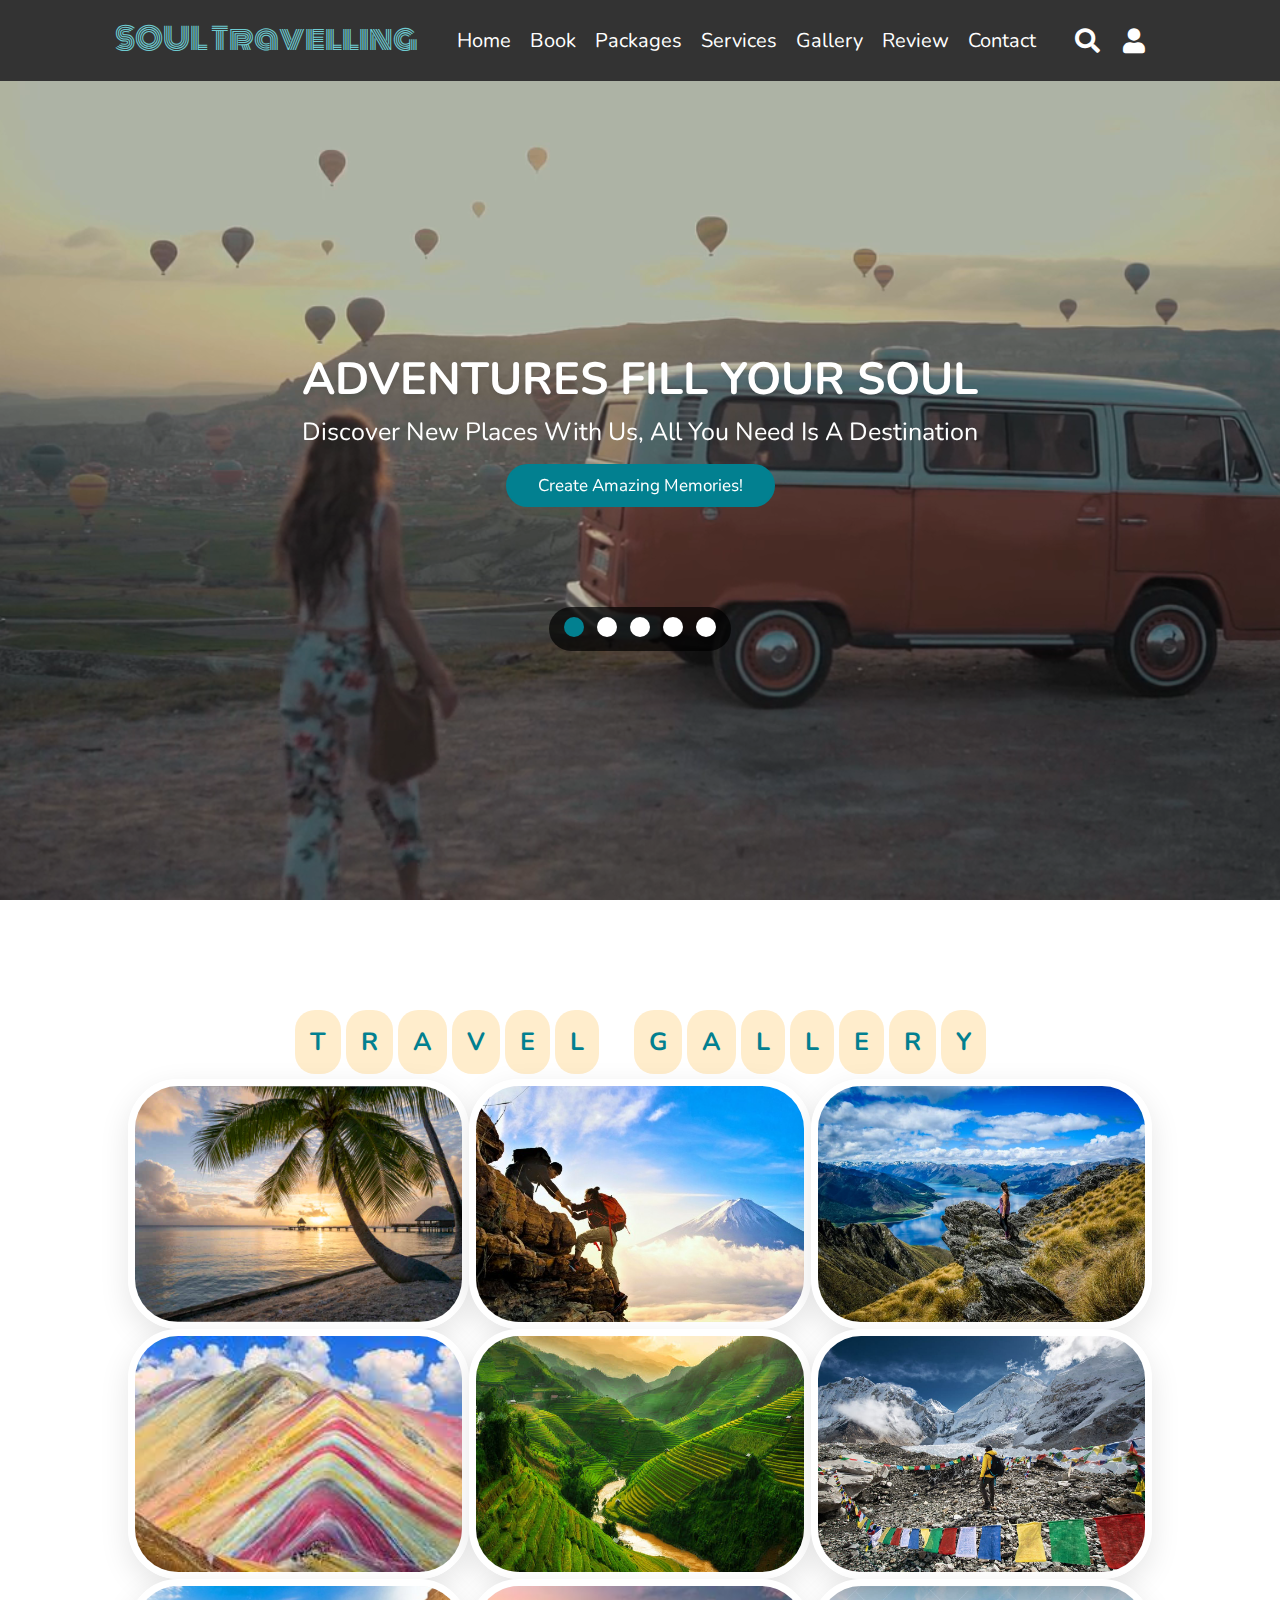
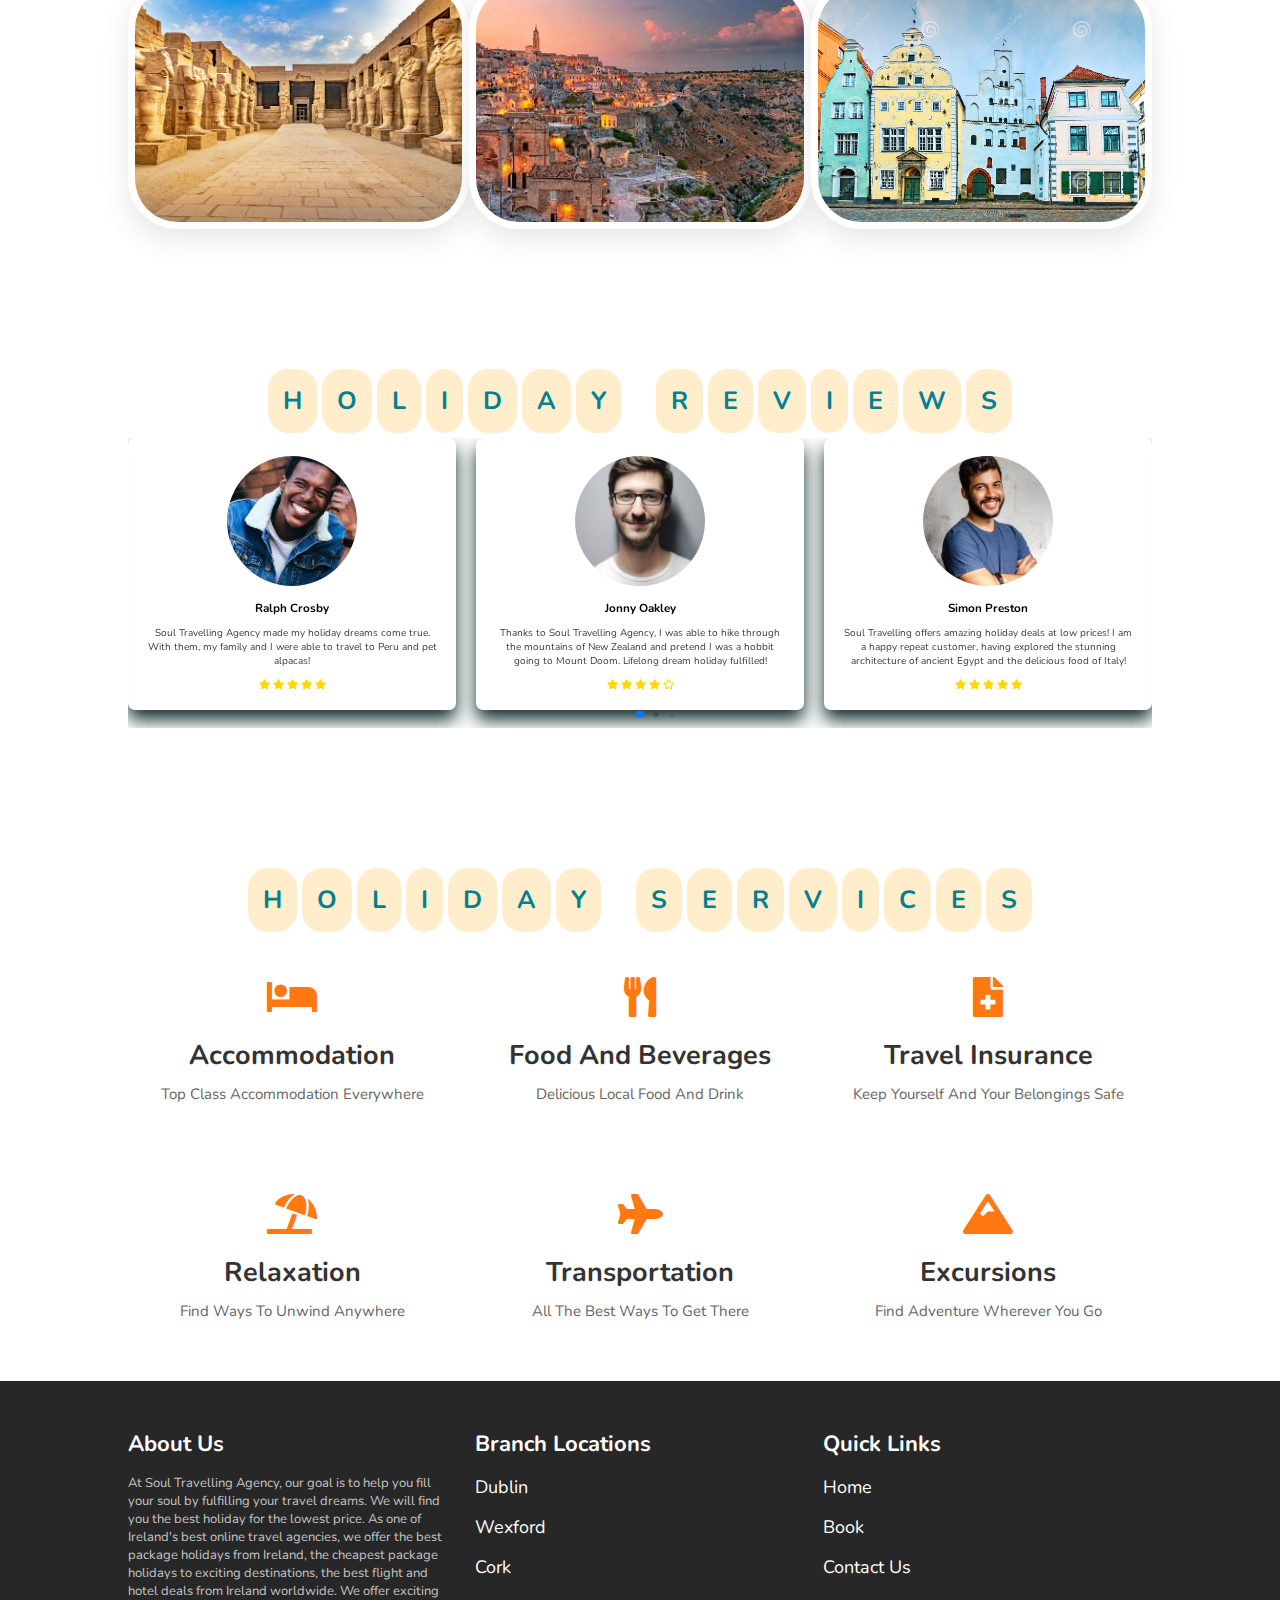
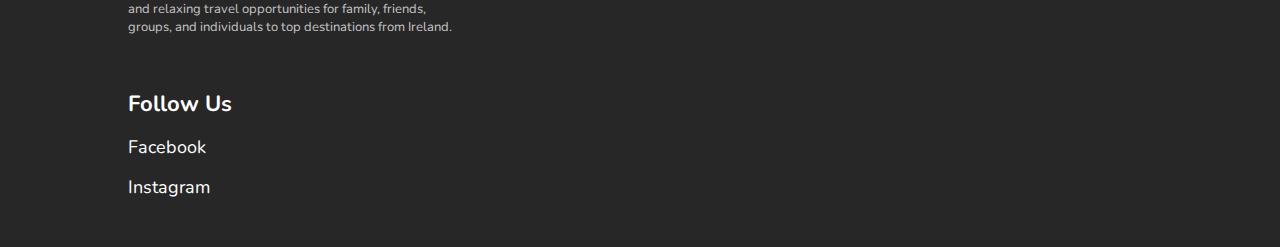
<file: index.html>
<!--Authors: Part 1: Izabela, Part: 2 Claudia, Part 3: Sebastian,-->

<!DOCTYPE html>
<html lang="en">
  <head>
    <title>Soul Travelling Agency: Travelling Is Good For Your Soul!</title>
    <meta charset="UTF-8">
    <meta http-equiv="X-UA-Compatible" content="IE=edge">
    <meta name="viewport" content="width=device-width, initial-scale=1.0">
    <meta name="description" content="Soul Travelling Agency is an online travel agency in Ireland offering the best package holidays to destinations worldwide with cheap flight and hotel offers">
    <meta name="keywords" content="holiday, travel, travel agency, online travel agency, best deals, cheap holiday, best holiday, cheap travel, best package holidays, best holiday packages, cheapest holiday packages, cheapest package holidays, hotel, flight, book, destination, Ireland travel agency">
    <link rel="stylesheet" href="Sebastian_Style.css" type='text/css'>
    <link href="style.css" rel="stylesheet" type='text/css'>
    <link href="css.css" rel="stylesheet" type='text/css'>
    <link rel="stylesheet" href="https://unpkg.com/swiper/swiper-bundle.min.css" />
    <link rel="stylesheet" href="https://cdnjs.cloudflare.com/ajax/libs/font-awesome/5.15.3/css/all.min.css">
  </head>
  <body>
    <!-- start of header section-->
    <header>
      <div id="menu-bar" class="fas fa-bars"></div>
      <a href="#" class="logo" title="We'll help you plan the best holiday!">
        <span class="far"> SOUL travelling</span>
      </a>
      <nav class="navbar">
        <a href="#home" title="Soul Travelling Agency Home"> home</a>
        <a href="/travel-booking.html" title="Travel Booking">book</a>
        <a href="/holiday-packages.html" title="Holiday Packages">packages</a>
        <a href="#holiday-services" title="Holiday Services">services</a>
        <a href="#travel-gallery" title="Travel Gallery">gallery</a>
        <a href="#holiday-review" title="Holiday Reviews">review</a>
        <a href="/contact-soul-travelling.html" title="Contact Soul Travelling Agency">contact</a>
      </nav>
      <div class="icons">
        <i class="fas fa-search" id="search-btn" title="Search For Best Holidays"></i>
        <i class="fas fa-user" id="login-btn" title="Log In To Soul Travelling"></i>
      </div>
      <form action="null" class="search-bar-container">
        <input type="search" id="search-bar" placeholder="search here...">
        <label for="search-bar" class="fas fa-search"></label>
      </form>
    </header>
    <!-- end of header section-->
    <!-- login form container -->
    <div class="login-form-container">
      <i class="fas fa-times" id="form-close"></i>
      <form action="https://formsubmit.co/webca3ie@gmail.com" method="POST">
        <h3>login</h3>
        <input type="email" name="Email" class="box" placeholder="enter your email">
        <input type="password" name="Password" class="box" placeholder="enter your password">
        <input type="submit" value="login now" class="btn">
        <input type="checkbox" id="remember">
        <label for="remember">remember me</label>
        <p>Forget password? <a href="#">click here</a>
        </p>
        <p>Don't have and account? <a href="#">register now</a>
        </p>
      </form>
    </div>
    <!-- start of home section-->
    <section class="home" id="soul-travelling-home">
      <div class="content">
        <h3>Adventures Fill Your Soul</h3>
        <p>Discover new places with us, all you need is a destination</p>
        <a href="#" class="btn" title="Let us fulfill your travel dreams and fill your soul!">Create amazing memories!</a>
      </div>
      <div class="controls">
        <span class="vid-btn active" data-src="videos/video1.mp4"></span>
        <span class="vid-btn" data-src="videos/video2.mp4"></span>
        <span class="vid-btn" data-src="videos/video3.mp4"></span>
        <span class="vid-btn" data-src="videos/video4.mp4"></span>
        <span class="vid-btn" data-src="videos/video5.mp4"></span>
      </div>
      <div class="video-container">
        <video src="videos/video1.mp4" id="video-slider" loop autoplay muted></video>
      </div>
    </section>
    <!-- end of home section-->
    <!--gallery section-->
    <section class="travel-gallery" id="travel-gallery">
      <!--sub-header, stylised with css-->
      <h1 class="title">
        <span>t</span>
        <span>r</span>
        <span>a</span>
        <span>v</span>
        <span>e</span>
        <span>l</span>
        <span class="blank"></span>
        <span>g</span>
        <span>a</span>
        <span>l</span>
        <span>l</span>
        <span>e</span>
        <span>r</span>
        <span>y</span>
      </h1>
      <!--outer div to contain the div boxes for layout formatting-->
      <div class="outer-box">
        <!--inner divs of box class containing elements for various gallery items-->
        <div class="box" title="Relax in paradise!">
          <img src="images/travel1.jpg" alt="beautiful travel destination">
          <div class="content">
            <h3>Amazing Travel Destinations</h3>
            <p>discover best, high-quality, cheap holidays</p>
            <a href="#" class="btn">Find Out More</a>
          </div>
        </div>
        <div class="box" title="Discover uncharted adventure!">
          <img src="images/travel2.jpg" alt="beautiful travel destination">
          <div class="content">
            <h3>Amazing Travel Destinations</h3>
            <p>discover best, high-quality, cheap holidays</p>
            <a href="#" class="btn">Find Out More</a>
          </div>
        </div>
        <div class="box" title="Beautiful panoramas of new worlds!">
          <img src="images/travel3.jpg" alt="beautiful travel destination">
          <div class="content">
            <h3>Amazing Travel Destinations</h3>
            <p>discover best, high-quality, cheap holidays</p>
            <a href="#" class="btn">Find Out More</a>
          </div>
        </div>
        <div class="box" title="Travel to the destinations of your dreams!">
          <img src="images/travel4.jpg" alt="beautiful travel destination">
          <div class="content">
            <h3>Amazing Travel Destinations</h3>
            <p>discover best, high-quality, cheap holidays</p>
            <a href="#" class="btn">Find Out More</a>
          </div>
        </div>
        <div class="box" title="Explore amazing new vistas!">
          <img src="images/travel5.jpg" alt="beautiful travel destination">
          <div class="content">
            <h3>Amazing Travel Destinations</h3>
            <p>discover best, high-quality, cheap holidays</p>
            <a href="#" class="btn">Find Out More</a>
          </div>
        </div>
        <div class="box" title="Travel to fill your soul!">
          <img src="images/travel6.jpg" alt="beautiful travel destination">
          <div class="content">
            <h3>Amazing Travel Destinations</h3>
            <p>discover best, high-quality, cheap holidays</p>
            <a href="#" class="btn">Find Out More</a>
          </div>
        </div>
        <div class="box" title="History awaits for you to awaken it!">
          <img src="images/travel7.jpg" alt="beautiful travel destination">
          <div class="content">
            <h3>Amazing Travel Destinations</h3>
            <p>discover best, high-quality, cheap holidays</p>
            <a href="#" class="btn">Find Out More</a>
          </div>
        </div>
        <div class="box" title="Holidays to feed the soul!">
          <img src="images/travel8.jpg" alt="beautiful travel destination">
          <div class="content">
            <h3>Amazing Travel Destinations</h3>
            <p>discover best, high-quality, cheap holidays</p>
            <a href="#" class="btn">Find Out More</a>
          </div>
        </div>
        <div class="box" title="Exciting city-breaks!">
          <img src="images/travel9.jpg" alt="beautiful travel destination">
          <div class="content">
            <h3>Amazing Travel Destinations</h3>
            <p>discover best, high-quality, cheap holidays</p>
            <a href="#" class="btn">Find Out More</a>
          </div>
        </div>
      </div>
    </section>
    <!--end of gallery section-->
    <!-- Review Section-->
    <section class="holiday-review" id="holiday-review">
      <h1 class="heading">
        <span>H</span>
        <span>O</span>
        <span>L</span>
        <span>I</span>
        <span>D</span>
        <span>A</span>
        <span>Y</span>
        <span class="space"></span>
        <span>R</span>
        <span>E</span>
        <span>V</span>
        <span>I</span>
        <span>E</span>
        <span>W</span>
        <span>S</span>
      </h1>
      <div class="swiper mySwiper review-slider">
        <div class="swiper-wrapper">
          <div class="swiper-slide" title="Another happy holidayer!">
            <img src="Pictures_Reviews/picture_1.jpg" alt="Picture of a happy holiday reviewer">
            <h3>Ralph Crosby</h3>
            <p>Soul Travelling Agency made my holiday dreams come true. With them, my family and I were able to travel to Peru and pet alpacas!</p>
            <div class="review_stars">
              <i class="fas fa-star"></i>
              <i class="fas fa-star"></i>
              <i class="fas fa-star"></i>
              <i class="fas fa-star"></i>
              <i class="fas fa-star"></i>
            </div>
          </div>
          <div class="swiper-slide" title="Another happy holidayer!">
            <img src="Pictures_Reviews/picture_2.jpg" alt="Picture of a happy holiday reviewer">
            <h3>Jonny Oakley</h3>
            <p>Thanks to Soul Travelling Agency, I was able to hike through the mountains of New Zealand and pretend I was a hobbit going to Mount Doom. Lifelong dream holiday fulfilled!</p>
            <div class="review_stars">
              <i class="fas fa-star"></i>
              <i class="fas fa-star"></i>
              <i class="fas fa-star"></i>
              <i class="fas fa-star"></i>
              <i class="far fa-star"></i>
            </div>
          </div>
          <div class="swiper-slide" title="Another happy holidayer!">
            <img src="Pictures_Reviews/picture_3.jpg" alt="Picture of a happy holiday reviewer">
            <h3>Simon Preston</h3>
            <p>Soul Travelling offers amazing holiday deals at low prices! I am a happy repeat customer, having explored the stunning architecture of ancient Egypt and the delicious food of Italy!</p>
            <div class="review_stars">
              <i class="fas fa-star"></i>
              <i class="fas fa-star"></i>
              <i class="fas fa-star"></i>
              <i class="fas fa-star"></i>
              <i class="fas fa-star"></i>
            </div>
          </div>
          <div class="swiper-slide" title="Another happy holidayer!">
            <img src="Pictures_Reviews/picture_4.jpg" alt="Picture of a happy holiday reviewer">
            <h3>Juliet Gardiner</h3>
            <p>Soul Travelling made it possible for me to relax on the beaches of Bora Bora and go snorkling in the beautiful water. My soul has never been happier or more at peace!</p>
            <div class="review_stars">
              <i class="fas fa-star"></i>
              <i class="fas fa-star"></i>
              <i class="fas fa-star"></i>
              <i class="fas fa-star"></i>
              <i class="far fa-star"></i>
            </div>
          </div>
        </div>
        <div class="swiper-pagination"></div>
      </div>
    </section>
    <!--services section-->
    <section class="holiday-services" id="holiday-services">
      <!--sub-header, stylised with css-->
      <h1 class="title">
        <span>h</span>
        <span>o</span>
        <span>l</span>
        <span>i</span>
        <span>d</span>
        <span>a</span>
        <span>y</span>
        <span class="blank"></span>
        <span>s</span>
        <span>e</span>
        <span>r</span>
        <span>v</span>
        <span>i</span>
        <span>c</span>
        <span>e</span>
        <span>s</span>
      </h1>
      <!--outer div to contain the div boxes for layout formatting-->
      <div class="outer-box">
        <!--individual inner divs containing elements of box class for various services-->
        <div class="box" title="Best hotels and holiday housing everywhere you travel!">
          <i class="fas fa-bed"></i>
          <h3>Accommodation</h3>
          <p>Top class accommodation everywhere</p>
        </div>
        <div class="box" title="Travel with your taste-buds and experience the local culture!">
          <i class="fas fa-utensils"></i>
          <h3>Food and Beverages</h3>
          <p>delicious local food and drink</p>
        </div>
        <div class="box" title="Keep everyone and everything safe anywhere you travel!">
          <i class="fas fa-file-medical"></i>
          <h3>Travel Insurance</h3>
          <p>keep yourself and your belongings safe</p>
        </div>
        <div class="box" title="Relaxation is calling from every corner of the globe!">
          <i class="fas fa-umbrella-beach"></i>
          <h3>Relaxation</h3>
          <p>find ways to unwind anywhere</p>
        </div>
        <div class="box" title="Planes, trains, buses, cars, or on foot; we'll help anyway and everywhere!">
          <i class="fas fa-plane"></i>
          <h3>Transportation</h3>
          <p>all the best ways to get there</p>
        </div>
        <div class="box" title="Explore and discover exciting new places everywhere you travel!">
          <i class="fas fa-mountain"></i>
          <h3>Excursions</h3>
          <p>find adventure wherever you go</p>
        </div>
      </div>
    </section>
    <!--end of services section-->
    <!-- Footer -->
    <section class="footer">
      <div class="box-container">
        <div class="box">
          <h3>About us</h3>
          <p>At Soul Travelling Agency, our goal is to help you fill your soul by fulfilling your travel dreams. We will find you the best holiday for the lowest price. As one of Ireland's best online travel agencies, we offer the best package holidays from Ireland, the cheapest package holidays to exciting destinations, the best flight and hotel deals from Ireland worldwide. We offer exciting and relaxing travel opportunities for family, friends, groups, and individuals to top destinations from Ireland.</p>
        </div>
        <div class="box">
          <h3>Branch locations</h3>
          <a href="/index.html" title="Soul Travelling Agency Home">Dublin</a>
          <a href="/index.html" title="Soul Travelling Agency Home">Wexford</a>
          <a href="/index.html" title="Soul Travelling Agency Home">Cork</a>
        </div>
        <div class="box">
          <h3>Quick links</h3>
          <a href="/index.html" title="Soul Travelling Agency Home">Home</a>
          <a href="/travel-booking.html" title="Travel Booking">Book</a>
          <a href="/contact-soul-travelling.html" title="Contact Soul Travelling Agency">Contact us</a>
        </div>
        <div class="box">
          <h3>Follow us</h3>
          <a href="/index.html" title="Follow us on facebook">Facebook</a>
          <a href="/index.html" title="Follow us on instagram">Instagram</a>
        </div>
      </div>
    </section>
    <!-- Scripts -->
    <script src="header.js"></script>
    <script src="https://unpkg.com/swiper@8/swiper-bundle.min.js"></script>
    <script src="Sebastian_Script_reviews_page.js"></script>
  </body>
</html>
</file>
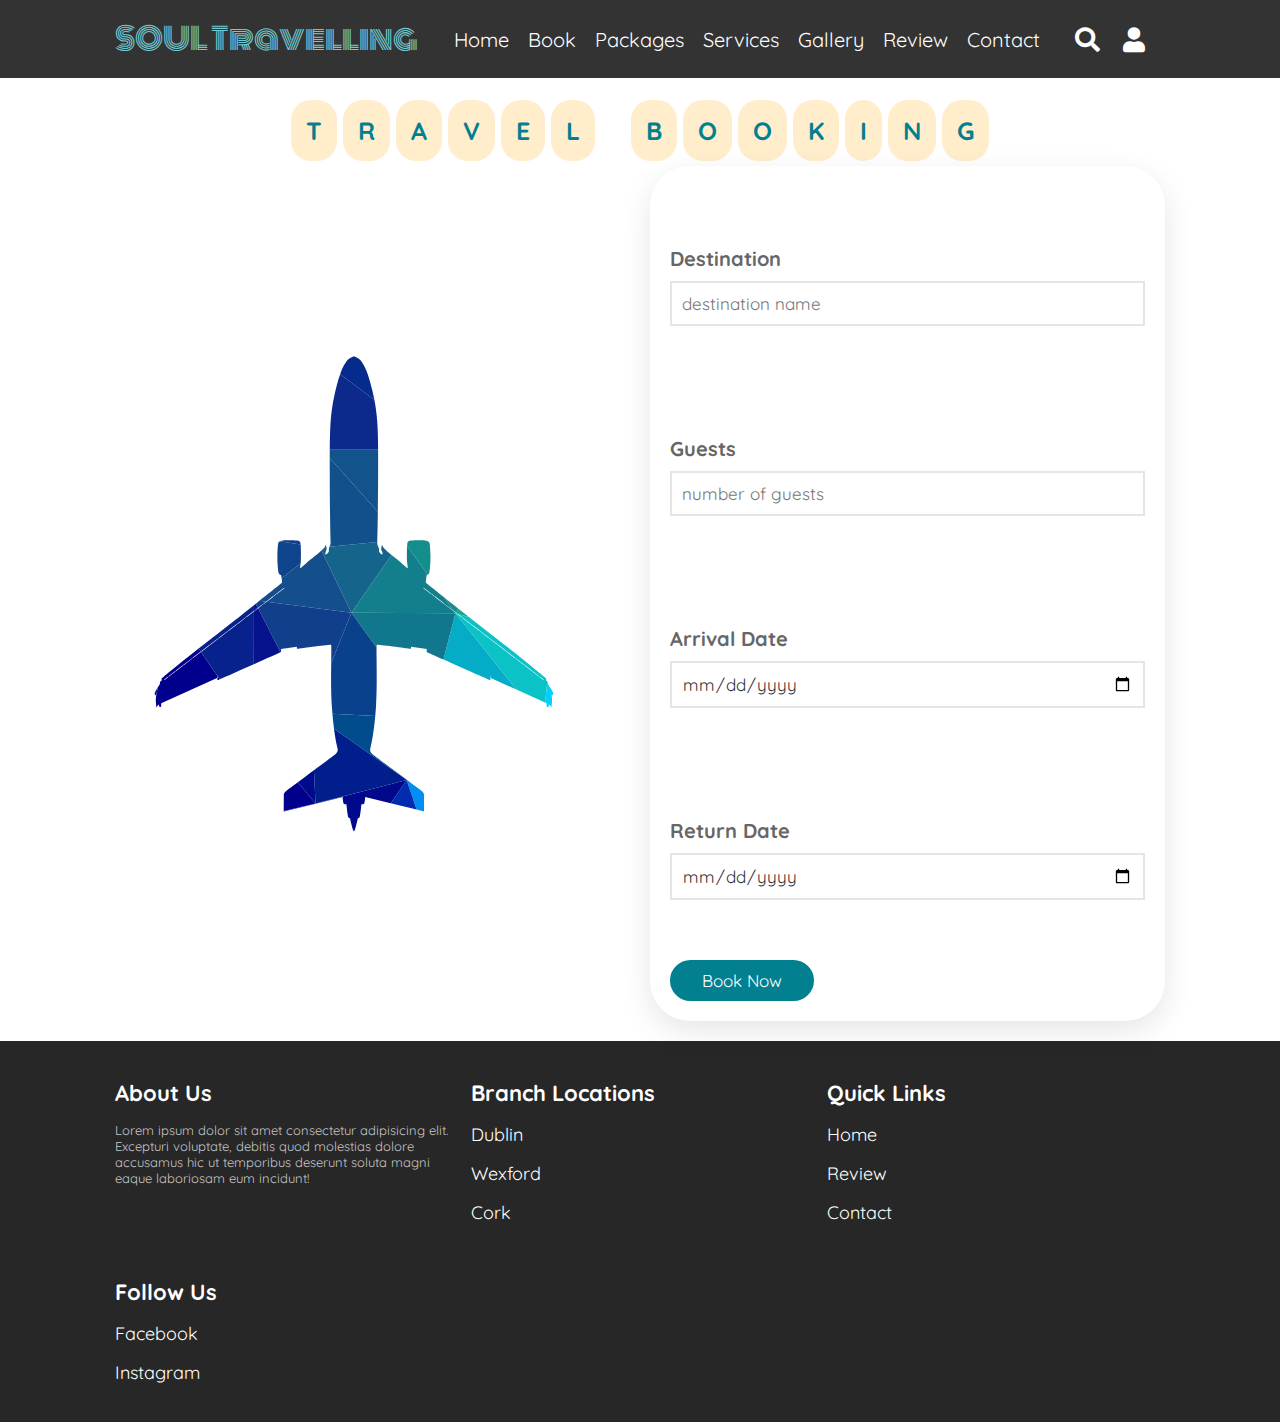
<file: booking.html>
<!--Author Claudia Meium Student Number 21178577-->

<!DOCTYPE html>

<html lang="en">

<head>

    <title>Online Travel Agency Booking</title>

    <meta charset="UTF-8">
    <meta name="Online Travel Agency" content="width=device-width, initial-scale=1.0">
    

    <!--font awesome cdn link-->
    <link rel="stylesheet" href="https://cdnjs.cloudflare.com/ajax/libs/font-awesome/5.15.3/css/all.min.css">
    
    <!--then custom css file links-->
    <link rel="stylesheet" href="css.css">
    <link rel="stylesheet" href="Sebastian_Style.css">
    <link href="style.css" rel="stylesheet" type='text/css'>
        
</head>

<body>
    
     <!-- start of header section-->
            <header>

                <div id="menu-bar" class="fas fa-bars"></div>

                <a href="#" class="logo" ><span class="far"> SOUL travelling</span></a>

                <nav class="navbar">
                    <a href="/index.html"> home</a>
                    <a href="/booking.html">book</a>
                    <a href="/packages.html">packages</a>
                    <a href="/index.html#services">services</a>
                    <a href="/index.html#gallery">gallery</a>
                    <a href="/index.html#review">review</a>
                    <a href="/contact_page.html">contact</a>
                </nav>

                <div class="icons">
                    <i class="fas fa-search" id="search-btn"></i>
                    <i class="fas fa-user" id="login-btn"></i>
                </div>

                <form action="" class="search-bar-container">
                    <input type="search" id="search-bar" placeholder="search here...">
                    <label for="search-bar" class="fas fa-search"></label>
                </form>

            </header>

        <!-- end of header section-->
    
    <!-- login form container -->

        <div class="login-form-container">

            <i class="fas fa-times" id="form-close"></i>

            <form action="https://formsubmit.co/webca3ie@gmail.com" method="POST">
                <h3>login</h3>
                <input type="email" name="Email" class="box" placeholder="enter your email">
                <input type="password" name="Password" class="box" placeholder="enter your password">
                <input type="submit" value="login now" class="btn">
                <input type="checkbox" id="remember">
                <label for="remember">remember me</label>
                <p>Forget password? <a href="#">click here</a></p>
                <p>Don't have and account? <a href="#">register now</a></p>
            </form>

        </div>


    <section class="booking" id="booking">

        <!--sub-header, stylised with css-->
        <h1 class="title">
            <span>t</span>
            <span>r</span>
            <span>a</span>
            <span>v</span>
            <span>e</span>
            <span>l</span>
            <span class="blank"></span>
            <span>b</span>
            <span>o</span>
            <span>o</span>
            <span>k</span>
            <span>i</span>
            <span>n</span>
            <span>g</span>
        </h1>

        <div class="container">

            <div class="image">
                <!--image tag for svg with javascript onerror browser event for png version of same image, 
                    for if svg file fails to load (since svg can be tricky in some browsers)-->
                <img src="images/airplane.svg" onerror='this.src="images/airplane.png"' alt="">
            </div>

            <!--booking form arranged with divs-->
            <form action="https://formsubmit.co/webca3ie@gmail.com" method="POST">
                <!--inner div of inputBox class containing elements for destination input box-->
                <div class="inputBox">
                    <h3>Destination</h3>
                    <input type="text" name="Destination name" placeholder="destination name">
                </div>
                <!--inner div of inputBox class containing elements for guests input box-->
                <div class="inputBox">
                    <h3>Guests</h3>
                    <input type="number" name="Number of guest" placeholder="number of guests" min="1">
                </div>
                <!--inner div of inputBox class containing elements for arrival date input box-->
                <div class="inputBox">
                    <h3>Arrival Date</h3>
                    <input name="Arrival date" type="date">
                </div>
                <!--inner div of inputBox class containing elements for return date input box-->
                <div class="inputBox">
                    <h3>Return Date</h3>
                    <input name="Return date" type="date">
                </div>
                <!--submit button-->
                <input type="submit" class="btn" value="Book Now">
                
            </form>
        </div>

    </section>
    
     <!-- Footer -->
    <section class="footer">
        <div class="box-container">
            <div class="box">
                <h3>About us</h3>
                <p>Lorem ipsum dolor sit amet consectetur adipisicing elit. Excepturi voluptate, debitis quod molestias dolore accusamus hic ut temporibus deserunt soluta magni eaque laboriosam eum incidunt!</p>
            </div>
            <div class="box">
                <h3>Branch locations</h3>
                <a href="#">Dublin</a>
                <a href="#">Wexford</a>
                <a href="#">Cork</a>
            </div>
            <div class="box">
                <h3>Quick links</h3>
                <a href="#">Home</a>
                <a href="#">Review</a>
                <a href="#">Contact</a>
            </div>
            <div class="box">
                <h3>Follow us</h3>
                <a href="#">facebook</a>
                <a href="#">instagram</a>
            </div>
        </div>
    </section>
    
    <!--javascript file link-->
    <script src="header.js"></script>
</body>
</html>
</file>
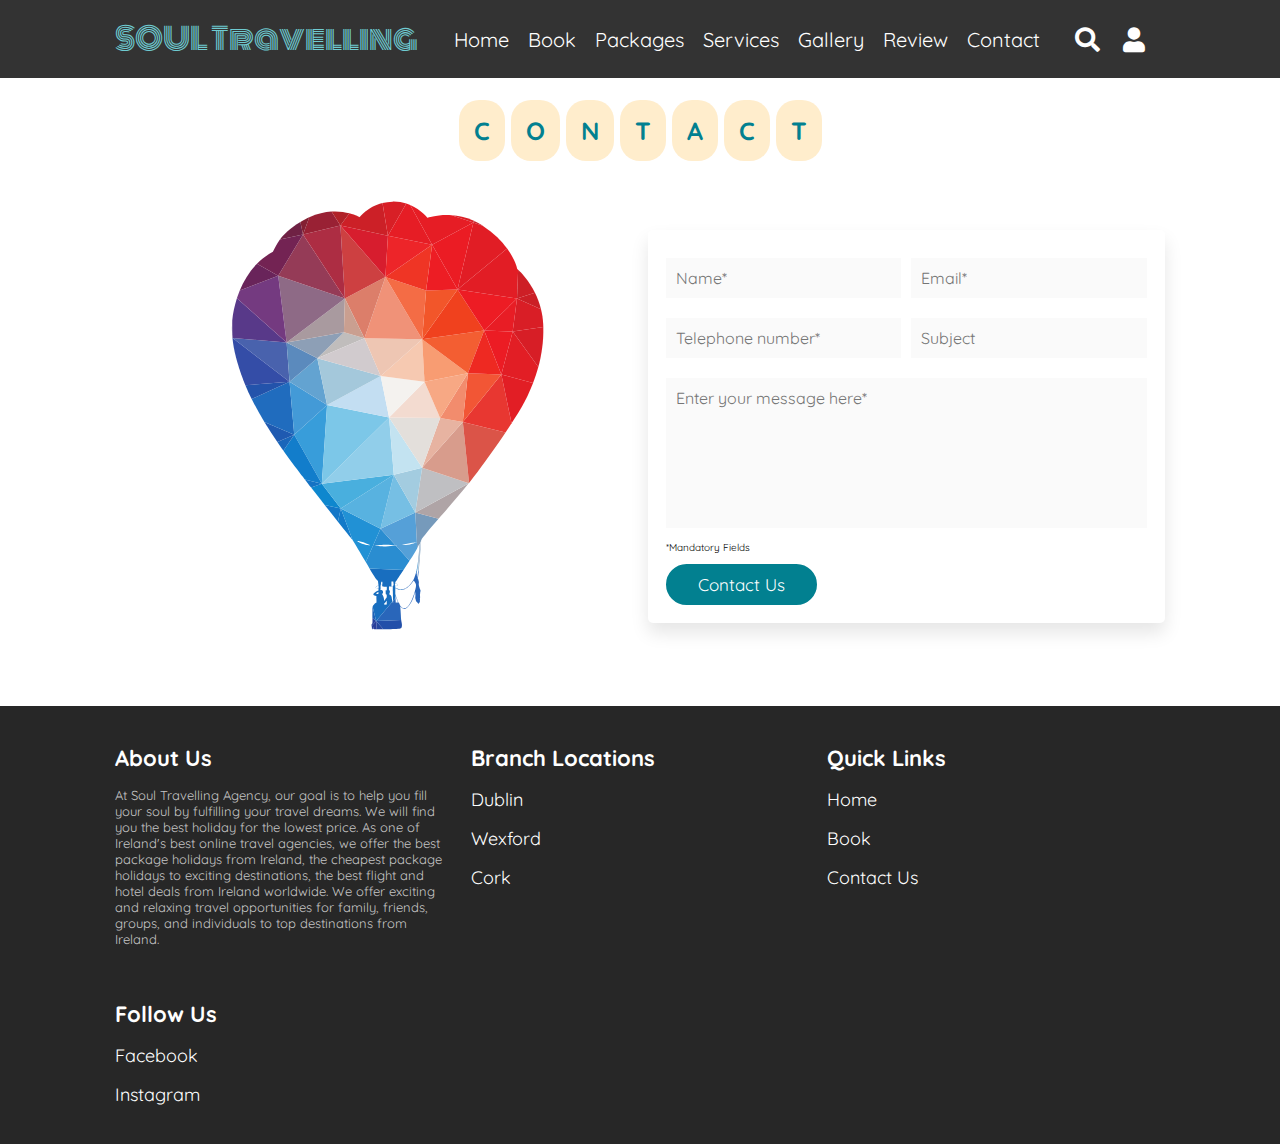
<file: contact-soul-travelling.html>
<!--Author Sebastian-->
<!DOCTYPE html>
<html lang="en">
  <head>
    <title>Soul Travelling Agency: Contact Page</title>
    <meta charset="UTF-8">
    <meta http-equiv="X-UA-Compatible" content="IE=edge">
    <meta name="viewport" content="width=device-width, initial-scale=1.0">
    <meta name="description" content="Soul Travelling Agency is an online travel agency in Ireland offering the best package holidays to destinations worldwide with cheap flight and hotel offers">
    <meta name="keywords" content="holiday, travel, travel agency, online travel agency, best deals, cheap holiday, best holiday, cheap travel, best package holidays, best holiday packages, cheapest holiday packages, cheapest package holidays, hotel, flight, book, destination, Ireland travel agency">
    <link rel="stylesheet" href="https://unpkg.com/swiper/swiper-bundle.min.css" />
    <link rel="stylesheet" href="https://cdnjs.cloudflare.com/ajax/libs/font-awesome/5.15.3/css/all.min.css">
    <link rel="stylesheet" href="Sebastian_Style.css">
    <link href="style.css" rel="stylesheet" type='text/css'>
    <!--Dedicated css for toastr library that uses JQuery effects-->
    <link rel="stylesheet" href="toastr.min.css">
  </head>
  <body>
    <!-- start of header section-->
    <header>
      <div id="menu-bar" class="fas fa-bars"></div>
      <a href="index.html" class="logo" title="We'll help you plan the best holiday!">
        <span class="far"> SOUL travelling</span>
      </a>
      <nav class="navbar">
        <a href="/index.html" title="Soul Travelling Agency Home"> home</a>
        <a href="/travel-booking.html" title="Travel Booking">book</a>
        <a href="/holiday-packages.html" title="Holiday Packages">packages</a>
        <a href="/index.html#holiday-services" title="Holiday Services">services</a>
        <a href="/index.html#travel-gallery" title="Travel Gallery">gallery</a>
        <a href="/index.html#holiday-review" title="Holiday Reviews">review</a>
        <a href="/contact-soul-travelling.html" title="Contact Soul Travelling Agency">contact</a>
      </nav>
      <div class="icons">
        <i class="fas fa-search" id="search-btn" title="Search For Best Holidays"></i>
        <i class="fas fa-user" id="login-btn" title="Log In To Soul Travelling"></i>
      </div>
      <form action="null" class="search-bar-container">
        <input type="search" id="search-bar" placeholder="search here...">
        <label for="search-bar" class="fas fa-search"></label>
      </form>
    </header>
    <!-- end of header section-->
    <!-- login form container -->
    <div class="login-form-container">
      <i class="fas fa-times" id="form-close"></i>
      <form action="https://formsubmit.co/webca3ie@gmail.com" method="POST">
        <h3>login</h3>
        <input type="email" name="Email" class="box" placeholder="enter your email">
        <input type="password" name="Password" class="box" placeholder="enter your password">
        <input type="submit" value="login now" class="btn">
        <input type="checkbox" id="remember">
        <label for="remember">remember me</label>
        <p>Forget password? <a href="#">click here</a>
        </p>
        <p>Don't have and account? <a href="#">register now</a>
        </p>
      </form>
    </div>
    <!--Contact Section -->
    <section class="contact">
      <h1 class="heading" title="Contact Soul Travelling Agency with any requests or questions about the best, cheapest holiday packages everywhere you want to travel!">
        <span>C</span>
        <span>O</span>
        <span>N</span>
        <span>T</span>
        <span>A</span>
        <span>C</span>
        <span>T</span>
      </h1>
      <div class="row">
        <div class="contact_icon" title="Reach out to us so we can help fulfill your travel dreams and fill your soul!">
          <img src="./Contact/Picture_contact.svg" alt="Colourful Balloon" onerror="this.src='./Contact/Picture_contact.png'">
        </div>
        <form action="https://formsubmit.co/webca3ie@gmail.com" class="contact_form" method="POST">
          <div class="inputBox">
            <input type="text" class="contact_mandatory_input" name="Name" placeholder="Name*" maxlength="30">
            <input type="email" class="contact_mandatory_input" name="Email" placeholder="Email*" maxlength="40">
          </div>
          <div class="inputBox">
            <input type="number" name="Telephone number" class="contact_mandatory_input" placeholder="Telephone number*">
            <input type="text" placeholder="Subject" maxlength="30">
          </div>
          <div title="Please type here any questions or comments or concerns about our holiday and travel offers">
            <textarea rows="10" cols="30" name="Message" placeholder="Enter your message here*" class="contact_mandatory_input" maxlength="700"></textarea>
            <div>*mandatory fields</div>
            <input type="submit" class="btn" value="Contact us">
          </div>
        </form>
      </div>
    </section>
    <!-- Footer -->
    <section class="footer">
      <div class="box-container">
        <div class="box">
          <h3>About us</h3>
          <p>At Soul Travelling Agency, our goal is to help you fill your soul by fulfilling your travel dreams. We will find you the best holiday for the lowest price. As one of Ireland's best online travel agencies, we offer the best package holidays from Ireland, the cheapest package holidays to exciting destinations, the best flight and hotel deals from Ireland worldwide. We offer exciting and relaxing travel opportunities for family, friends, groups, and individuals to top destinations from Ireland.</p>
        </div>
        <div class="box">
          <h3>Branch locations</h3>
          <a href="/index.html" title="Soul Travelling Agency Home">Dublin</a>
          <a href="/index.html" title="Soul Travelling Agency Home">Wexford</a>
          <a href="/index.html" title="Soul Travelling Agency Home">Cork</a>
        </div>
        <div class="box">
          <h3>Quick links</h3>
          <a href="/index.html" title="Soul Travelling Agency Home">Home</a>
          <a href="/travel-booking.html" title="Travel Booking">Book</a>
          <a href="/contact-soul-travelling.html" title="Contact Soul Travelling Agency">Contact us</a>
        </div>
        <div class="box">
          <h3>Follow us</h3>
          <a href="/index.html" title="Follow us on facebook">Facebook</a>
          <a href="/index.html" title="Follow us on instagram">Instagram</a>
        </div>
      </div>
    </section>
    <script src="Sebastian_Script_contact_page.js"></script>
    <!--Library toastr that uses JQuery effects for alerts-->
    <script src="https://ajax.googleapis.com/ajax/libs/jquery/3.6.0/jquery.min.js"></script>
    <script src="toastr.min.js"></script>
  </body>
</html>
</file>
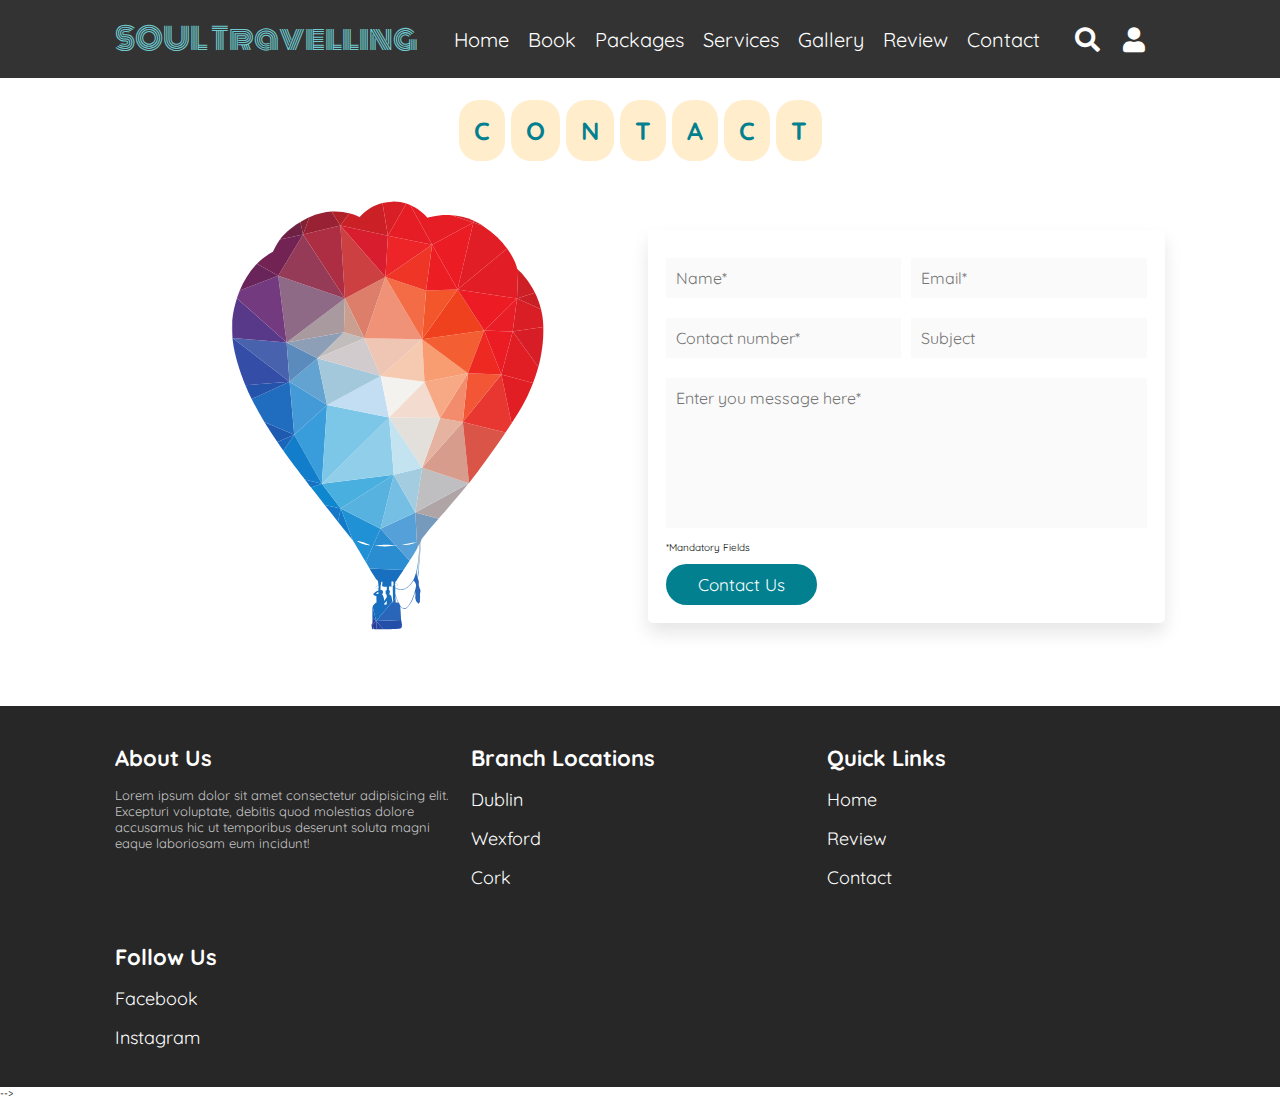
<file: contact_page.html>
<!DOCTYPE html>
<html lang="en">
<head>
    <meta charset="UTF-8">
    <meta http-equiv="X-UA-Compatible" content="IE=edge">
    <meta name="viewport" content="width=device-width, initial-scale=1.0">
    <link rel="stylesheet" href="https://unpkg.com/swiper/swiper-bundle.min.css" />
    <link rel="stylesheet" href="https://cdnjs.cloudflare.com/ajax/libs/font-awesome/5.15.3/css/all.min.css">
    <link rel="stylesheet" href="Sebastian_Style.css">
    <!--Dedicated css for toastr library that uses JQuery effects-->
    <link rel="stylesheet" href="toastr.min.css">
    <title>Travel for your soul</title>
</head>
<body>
   <!-- start of header section-->
            <header>

                <div id="menu-bar" class="fas fa-bars"></div>

                <a href="#" class="logo" ><span class="far"> SOUL travelling</span></a>

                <nav class="navbar">
                    <a href="/index.html"> home</a>
                    <a href="/booking.html">book</a>
                    <a href="/packages.html">packages</a>
                    <a href="/index.html#services">services</a>
                    <a href="/index.html#gallery">gallery</a>
                    <a href="/index.html#review">review</a>
                    <a href="/contact_page.html">contact</a>
                </nav>

                <div class="icons">
                    <i class="fas fa-search" id="search-btn"></i>
                    <i class="fas fa-user" id="login-btn"></i>
                </div>

                <form action="" class="search-bar-container">
                    <input type="search" id="search-bar" placeholder="search here...">
                    <label for="search-bar" class="fas fa-search"></label>
                </form>

            </header>

        <!-- end of header section-->

        <!-- login form container -->

        <div class="login-form-container">

            <i class="fas fa-times" id="form-close"></i>

            <form action="https://formsubmit.co/webca3ie@gmail.com" method="POST">
                <h3>login</h3>
                <input type="email" name="Email"class="box" placeholder="enter your email">
                <input type="password" name="Password" class="box" placeholder="enter your password">
                <input type="submit" value="login now" class="btn">
                <input type="checkbox" id="remember">
                <label for="remember">remember me</label>
                <p>Forget password? <a href="#">click here</a></p>
                <p>Don't have and account? <a href="#">register now</a></p>
            </form>

        </div>

    <!--Contact Section -->
    <section class="contact">
        <h1 class="heading">
            <span>C</span>
            <span>O</span>
            <span>N</span>
            <span>T</span>
            <span>A</span>
            <span>C</span>
            <span>T</span>
        </h1>
        <div class="row">
            <div class="contact_icon">
                <img src="./Contact/Picture_contact.svg" alt="Colourful Balloon" onerror="this.src='./Contact/Picture_contact.png'">
            </div>
            <form action="https://formsubmit.co/webca3ie@gmail.com" class="contact_form" method="POST"/>
                <div class="inputBox">
                    <input type="text" class="contact_mandatory_input" name="name" placeholder="Name*" maxlength="30">
                    <input type="email" class="contact_mandatory_input" name="email" placeholder="Email*" maxlength="40">
                </div>
                <div class="inputBox">
                    <input type="number" name="telephone number" class="contact_mandatory_input" placeholder="Contact number*">

                    <input type="text" placeholder="Subject" maxlength="30">
                </div>
                <div>
                    <textarea rows="10" cols="30" name="messege" placeholder="Enter you message here*" class="contact_mandatory_input" maxlength="700"></textarea>
                    <div>*mandatory fields</div>
                    <input type="submit" class="btn" value="Contact us">
                </div>
            </form>
        </div>
    </section>
<!-- Footer -->
    <section class="footer">
        <div class="box-container">
            <div class="box">
                <h3>About us</h3>
                <p>Lorem ipsum dolor sit amet consectetur adipisicing elit. Excepturi voluptate, debitis quod molestias dolore accusamus hic ut temporibus deserunt soluta magni eaque laboriosam eum incidunt!</p>
            </div>
            <div class="box">
                <h3>Branch locations</h3>
                <a href="#">Dublin</a>
                <a href="#">Wexford</a>
                <a href="#">Cork</a>
            </div>
            <div class="box">
                <h3>Quick links</h3>
                <a href="#">Home</a>
                <a href="#">Review</a>
                <a href="#">Contact</a>
            </div>
            <div class="box">
                <h3>Follow us</h3>
                <a href="#">facebook</a>
                <a href="#">instagram</a>
            </div>
        </div>
    </section>
    <script src="Sebastian_Script_contact_page.js"></script> 
        <!--Library toastr that uses JQuery effects for alerts-->
    <script src="https://ajax.googleapis.com/ajax/libs/jquery/3.6.0/jquery.min.js"></script>
    <script src="toastr.min.js"></script>
</body>
</html>


-->
</file>
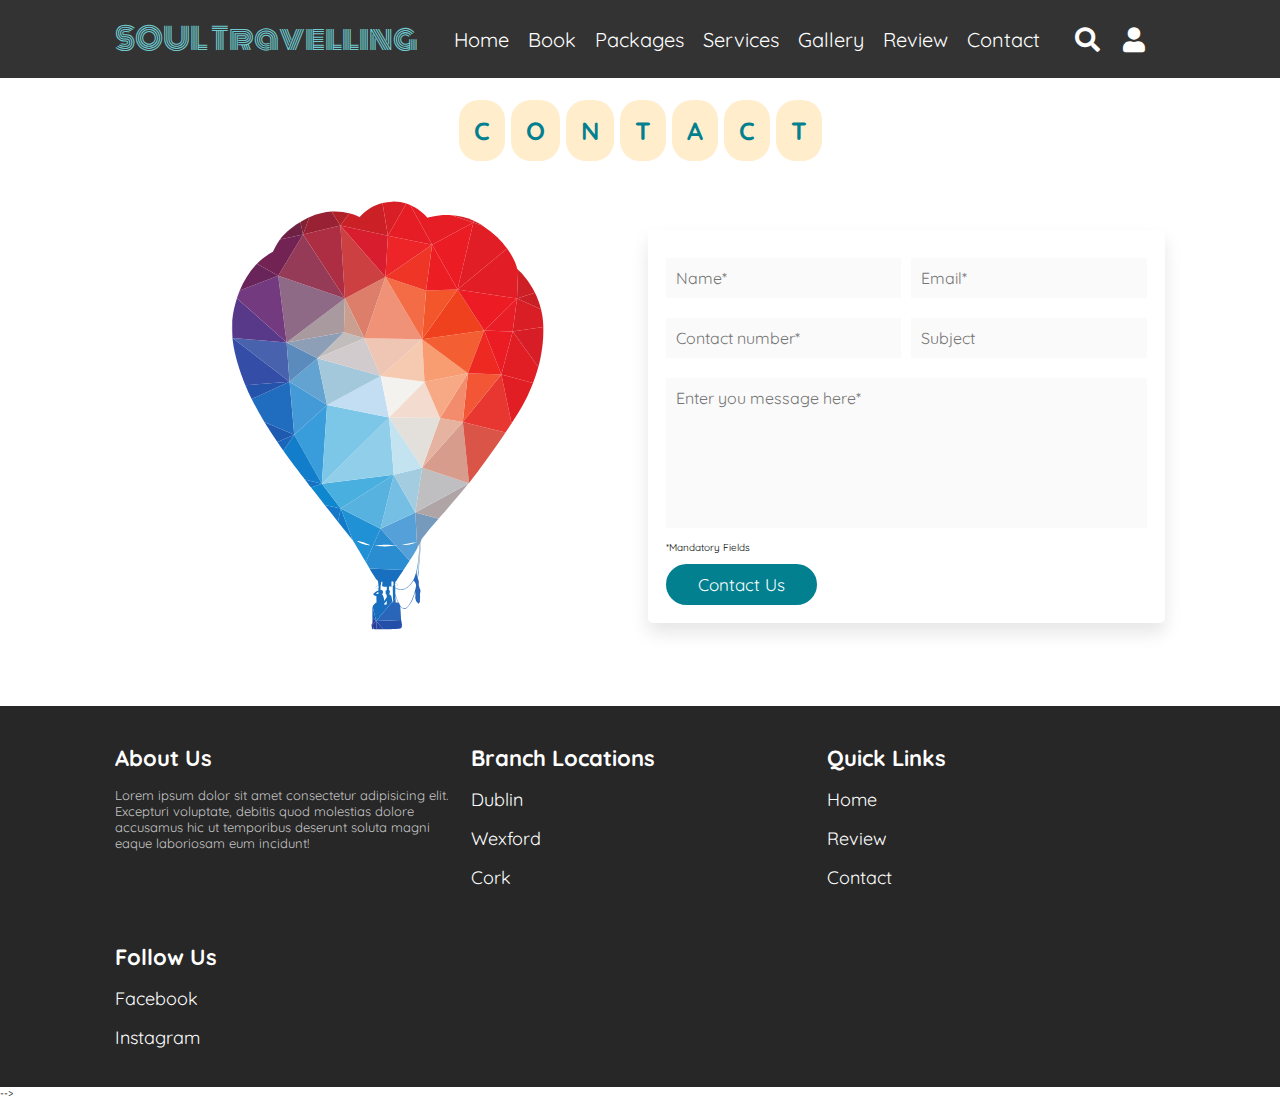
<file: contactsoultravelling.html>
<!DOCTYPE html>
<html lang="en">
<head>
    <title>Soul Travelling Agency Contact Page</title>
    <meta charset="UTF-8">
    <meta http-equiv="X-UA-Compatible" content="IE=edge">
    <meta name="viewport" content="width=device-width, initial-scale=1.0">
    <link rel="stylesheet" href="https://unpkg.com/swiper/swiper-bundle.min.css" />
    <link rel="stylesheet" href="https://cdnjs.cloudflare.com/ajax/libs/font-awesome/5.15.3/css/all.min.css">
    <link rel="stylesheet" href="Sebastian_Style.css">
    <!--Dedicated css for toastr library that uses JQuery effects-->
    <link rel="stylesheet" href="toastr.min.css"> 
</head>
<body>
   <!-- start of header section-->
            <header>

                <div id="menu-bar" class="fas fa-bars"></div>

                <a href="#" class="logo" ><span class="far"> SOUL travelling</span></a>

                <nav class="navbar">
                    <a href="/index.html"> home</a>
                    <a href="/travelbooking.html">book</a>
                    <a href="/holidaypackages.html">packages</a>
                    <a href="/index.html#holiday-services">services</a>
                    <a href="/index.html#travel-gallery">gallery</a>
                    <a href="/index.html#holiday-review">review</a>
                    <a href="/contactsoultravelling.html">contact</a>
                </nav>

                <div class="icons">
                    <i class="fas fa-search" id="search-btn"></i>
                    <i class="fas fa-user" id="login-btn"></i>
                </div>

                <form action="" class="search-bar-container">
                    <input type="search" id="search-bar" placeholder="search here...">
                    <label for="search-bar" class="fas fa-search"></label>
                </form>

            </header>

        <!-- end of header section-->

        <!-- login form container -->

        <div class="login-form-container">

            <i class="fas fa-times" id="form-close"></i>

            <form action="https://formsubmit.co/webca3ie@gmail.com" method="POST">
                <h3>login</h3>
                <input type="email" name="Email"class="box" placeholder="enter your email">
                <input type="password" name="Password" class="box" placeholder="enter your password">
                <input type="submit" value="login now" class="btn">
                <input type="checkbox" id="remember">
                <label for="remember">remember me</label>
                <p>Forget password? <a href="#">click here</a></p>
                <p>Don't have and account? <a href="#">register now</a></p>
            </form>

        </div>

    <!--Contact Section -->
    <section class="contact">
        <h1 class="heading">
            <span>C</span>
            <span>O</span>
            <span>N</span>
            <span>T</span>
            <span>A</span>
            <span>C</span>
            <span>T</span>
        </h1>
        <div class="row">
            <div class="contact_icon">
                <img src="./Contact/Picture_contact.svg" alt="Colourful Balloon" onerror="this.src='./Contact/Picture_contact.png'">
            </div>
            <form action="https://formsubmit.co/webca3ie@gmail.com" class="contact_form" method="POST"/>
                <div class="inputBox">
                    <input type="text" class="contact_mandatory_input" name="name" placeholder="Name*" maxlength="30">
                    <input type="email" class="contact_mandatory_input" name="email" placeholder="Email*" maxlength="40">
                </div>
                <div class="inputBox">
                    <input type="number" name="telephone number" class="contact_mandatory_input" placeholder="Contact number*">

                    <input type="text" placeholder="Subject" maxlength="30">
                </div>
                <div>
                    <textarea rows="10" cols="30" name="messege" placeholder="Enter you message here*" class="contact_mandatory_input" maxlength="700"></textarea>
                    <div>*mandatory fields</div>
                    <input type="submit" class="btn" value="Contact us">
                </div>
            </form>
        </div>
    </section>
<!-- Footer -->
    <section class="footer">
        <div class="box-container">
            <div class="box">
                <h3>About us</h3>
                <p>Lorem ipsum dolor sit amet consectetur adipisicing elit. Excepturi voluptate, debitis quod molestias dolore accusamus hic ut temporibus deserunt soluta magni eaque laboriosam eum incidunt!</p>
            </div>
            <div class="box">
                <h3>Branch locations</h3>
                <a href="#">Dublin</a>
                <a href="#">Wexford</a>
                <a href="#">Cork</a>
            </div>
            <div class="box">
                <h3>Quick links</h3>
                <a href="#">Home</a>
                <a href="#">Review</a>
                <a href="#">Contact</a>
            </div>
            <div class="box">
                <h3>Follow us</h3>
                <a href="#">facebook</a>
                <a href="#">instagram</a>
            </div>
        </div>
    </section>
    <script src="Sebastian_Script_contact_page.js"></script> 
        <!--Library toastr that uses JQuery effects for alerts-->
    <script src="https://ajax.googleapis.com/ajax/libs/jquery/3.6.0/jquery.min.js"></script>
    <script src="toastr.min.js"></script>
</body>
</html>


-->
</file>
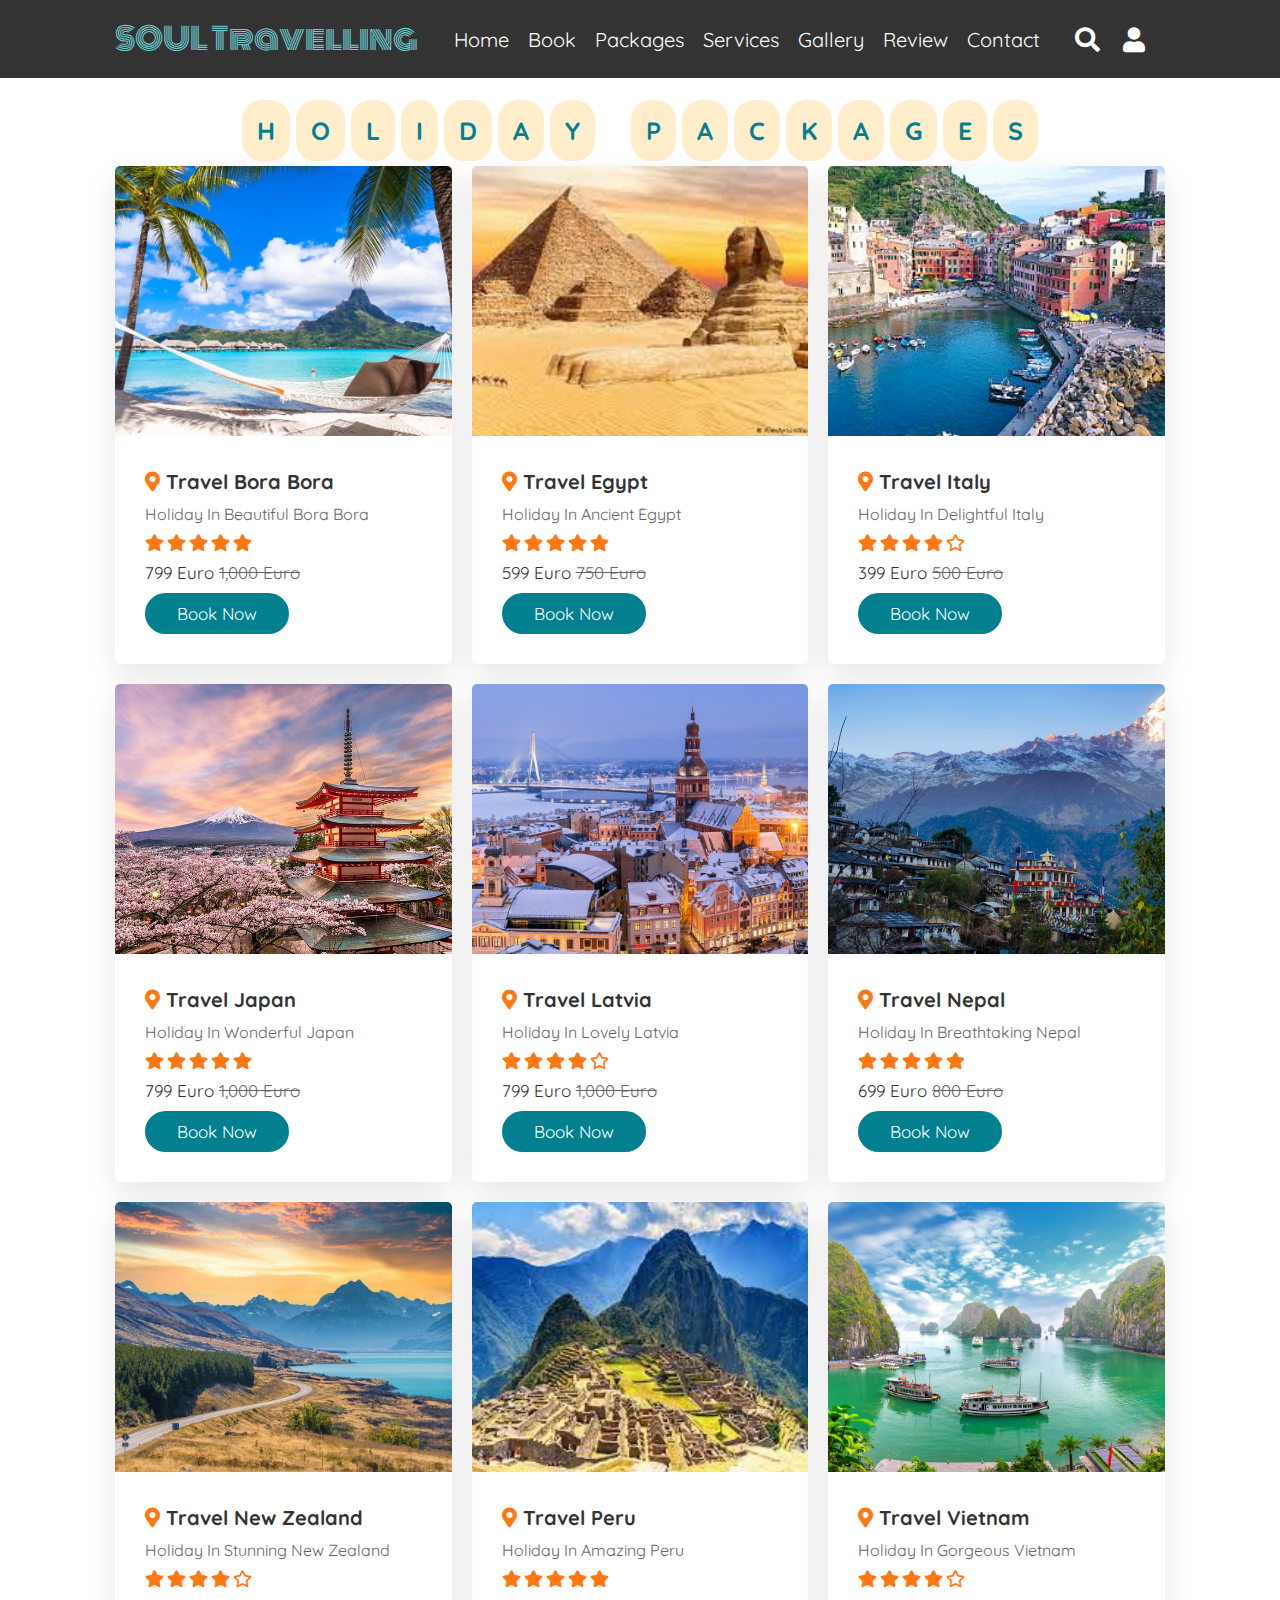
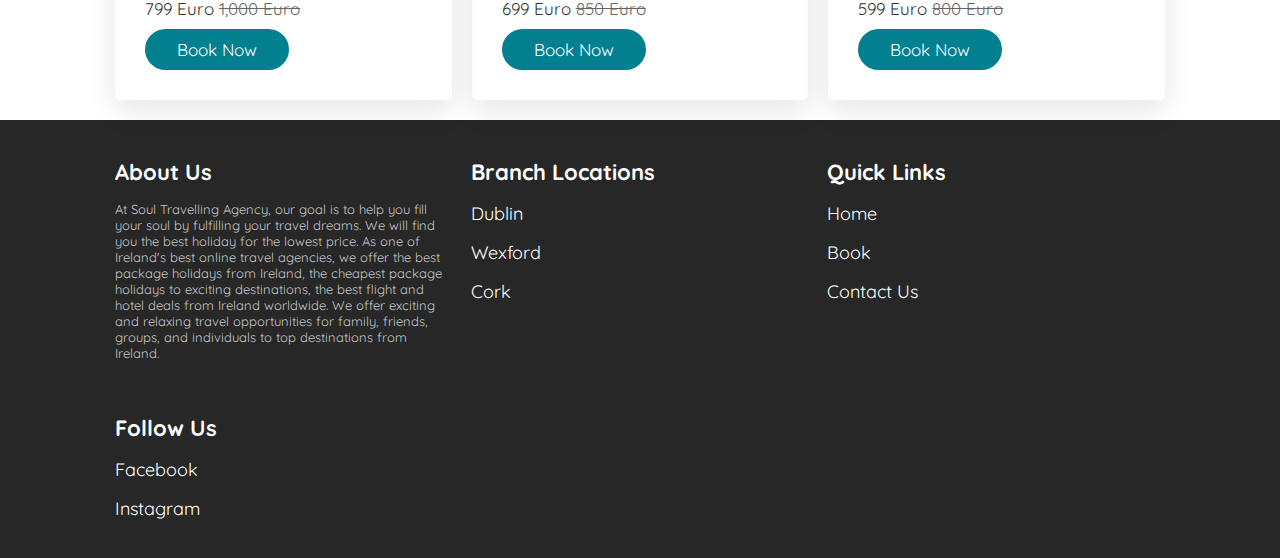
<file: holiday-packages.html>
<!--Author Claudia Meium Student Number 21178577-->
<!DOCTYPE html>
<html lang="en">
  <head>
    <title>Soul Travelling Agency: Holiday Packages</title>
    <meta charset="UTF-8">
    <meta http-equiv="X-UA-Compatible" content="IE=edge">
    <meta name="viewport" content="width=device-width, initial-scale=1.0">
    <meta name="description" content="Soul Travelling Agency is an online travel agency in Ireland offering the best package holidays to destinations worldwide with cheap flight and hotel offers">
    <meta name="keywords" content="holiday, travel, travel agency, online travel agency, best deals, cheap holiday, best holiday, cheap travel, best package holidays, best holiday packages, cheapest holiday packages, cheapest package holidays, hotel, flight, book, destination, Ireland travel agency">
    <!--font awesome cdn link-->
    <link rel="stylesheet" href="https://cdnjs.cloudflare.com/ajax/libs/font-awesome/5.15.3/css/all.min.css">
    <!--then custom css file link-->
    <link rel="stylesheet" href="css.css">
    <link rel="stylesheet" href="Sebastian_Style.css">
    <link href="style.css" rel="stylesheet" type='text/css'>
  </head>
  <body>
    <!-- start of header section-->
    <header>
      <div id="menu-bar" class="fas fa-bars"></div>
      <a href="index.html" class="logo" title="We'll help you plan the best holiday!">
        <span class="far"> SOUL travelling</span>
      </a>
      <nav class="navbar">
        <a href="/index.html" title="Soul Travelling Agency Home"> home</a>
        <a href="/travel-booking.html" title="Travel Booking">book</a>
        <a href="/holiday-packages.html" title="Holiday Packages">packages</a>
        <a href="/index.html#holiday-services" title="Holiday Services">services</a>
        <a href="/index.html#travel-gallery" title="Travel Gallery">gallery</a>
        <a href="/index.html#holiday-review" title="Holiday Reviews">review</a>
        <a href="/contact-soul-travelling.html" title="Contact Soul Travelling Agency">contact</a>
      </nav>
      <div class="icons">
        <i class="fas fa-search" id="search-btn" title="Search For Best Holidays"></i>
        <i class="fas fa-user" id="login-btn" title="Log In To Soul Travelling"></i>
      </div>
      <form action="null" class="search-bar-container">
        <input type="search" id="search-bar" placeholder="search here...">
        <label for="search-bar" class="fas fa-search"></label>
      </form>
    </header>
    <!-- end of header section-->
    <!-- login form container -->
    <div class="login-form-container">
      <i class="fas fa-times" id="form-close"></i>
      <form action="https://formsubmit.co/webca3ie@gmail.com" method="POST">
        <h3>login</h3>
        <input type="email" name="Email" class="box" placeholder="enter your email">
        <input type="password" name="Password" class="box" placeholder="enter your password">
        <input type="submit" value="login now" class="btn">
        <input type="checkbox" id="remember">
        <label for="remember">remember me</label>
        <p>Forget password? <a href="#">click here</a>
        </p>
        <p>Don't have and account? <a href="#">register now</a>
        </p>
      </form>
    </div>
    <section class="packages" id="packages">
      <!--sub-header, stylised with css-->
      <h1 class="title" title="Best, cheapest holiday packages from Ireland everywhere you want to travel!">
        <span>h</span>
        <span>o</span>
        <span>l</span>
        <span>i</span>
        <span>d</span>
        <span>a</span>
        <span>y</span>
        <span class="blank"></span>
        <span>p</span>
        <span>a</span>
        <span>c</span>
        <span>k</span>
        <span>a</span>
        <span>g</span>
        <span>e</span>
        <span>s</span>
      </h1>
      <!--outer div to contain the div boxes for layout formatting-->
      <div class="outer-box">
        <!--inner div of box class containing elements for first package-->
        <div class="box" title="Amazing relaxation and beauty to fill your soul are within reach! Travel and find out!">
          <img src="images/borabora.jpg" alt="Picture of beautiful Bora Bora for best holidays">
          <div class="content">
            <h3>
              <i class="fas fa-map-marker-alt"></i> Travel Bora Bora
            </h3>
            <p> Holiday in beautiful Bora Bora</p>
            <div class="stars">
              <i class="fas fa-star"></i>
              <i class="fas fa-star"></i>
              <i class="fas fa-star"></i>
              <i class="fas fa-star"></i>
              <i class="fas fa-star"></i>
            </div>
            <div class="price"> 799 euro <span>1,000 euro</span>
            </div>
            <a href="#" class="btn" title="Click to book best, cheapest holiday packages!">book now</a>
          </div>
        </div>
        <!--inner div of box class containing elements for second package-->
        <div class="box" title="Fantastic adventure and breathtaking history to fill your soul are within reach! Travel and find out!">
          <img src="images/egypt.jpg" alt="Picture of amazing ancient Egypt for best holidays">
          <div class="content">
            <h3>
              <i class="fas fa-map-marker-alt"></i> Travel Egypt
            </h3>
            <p> holiday in ancient Egypt </p>
            <div class="stars">
              <i class="fas fa-star"></i>
              <i class="fas fa-star"></i>
              <i class="fas fa-star"></i>
              <i class="fas fa-star"></i>
              <i class="fas fa-star"></i>
            </div>
            <div class="price"> 599 euro <span>750 euro</span>
            </div>
            <a href="#" class="btn" title="Click to book best, cheapest holiday packages!">book now</a>
          </div>
        </div>
        <!--inner div of box class containing elements for third package-->
        <div class="box" title="Wonderful scenery and delicious food to fill your soul are within reach! Travel and find out!">
          <img src="images/italy.jpg" alt="Picture of delightful Italy for best holidays">
          <div class="content">
            <h3>
              <i class="fas fa-map-marker-alt"></i> Travel Italy
            </h3>
            <p> holiday in delightful Italy </p>
            <div class="stars">
              <i class="fas fa-star"></i>
              <i class="fas fa-star"></i>
              <i class="fas fa-star"></i>
              <i class="fas fa-star"></i>
              <i class="far fa-star"></i>
            </div>
            <div class="price"> 399 euro <span>500 euro</span>
            </div>
            <a href="#" class="btn" title="Click to book best, cheapest holiday packages!">book now</a>
          </div>
        </div>
        <!--inner div of box class containing elements for fourth package-->
        <div class="box" title="Stunning vistas and cultural experiences to fill your soul are within reach! Travel and find out!">
          <img src="images/japan.jpg" alt="Picture of wonderful Japan for best holidays">
          <div class="content">
            <h3>
              <i class="fas fa-map-marker-alt"></i> Travel Japan
            </h3>
            <p> holiday in wonderful Japan</p>
            <div class="stars">
              <i class="fas fa-star"></i>
              <i class="fas fa-star"></i>
              <i class="fas fa-star"></i>
              <i class="fas fa-star"></i>
              <i class="fas fa-star"></i>
            </div>
            <div class="price"> 799 euro <span>1,000 euro</span>
            </div>
            <a href="#" class="btn" title="Click to book best, cheapest holiday packages!">book now</a>
          </div>
        </div>
        <!--inner div of box class containing elements for fifth package-->
        <div class="box" title="Beautiful architecture and sights to fill your soul are within reach! Travel and find out!">
          <img src="images/latvia.jpg" alt="Picture of lovely Latvia for best holidays">
          <div class="content">
            <h3>
              <i class="fas fa-map-marker-alt"></i> Travel Latvia
            </h3>
            <p> holiday in lovely Latvia </p>
            <div class="stars">
              <i class="fas fa-star"></i>
              <i class="fas fa-star"></i>
              <i class="fas fa-star"></i>
              <i class="fas fa-star"></i>
              <i class="far fa-star"></i>
            </div>
            <div class="price"> 799 euro <span>1,000 euro</span>
            </div>
            <a href="#" class="btn" title="Click to book best, cheapest holiday packages!">book now</a>
          </div>
        </div>
        <!--inner div of box class containing elements for sixth package-->
        <div class="box" title="Gorgeous scenery and amazing adventure to fill your soul are within reach! Travel and find out!">
          <img src="images/nepal.jpg" alt="Picture of breathtaking Nepal for best holidays">
          <div class="content">
            <h3>
              <i class="fas fa-map-marker-alt"></i> Travel Nepal
            </h3>
            <p> holiday in breathtaking Nepal </p>
            <div class="stars">
              <i class="fas fa-star"></i>
              <i class="fas fa-star"></i>
              <i class="fas fa-star"></i>
              <i class="fas fa-star"></i>
              <i class="fas fa-star"></i>
            </div>
            <div class="price"> 699 euro <span>800 euro</span>
            </div>
            <a href="#" class="btn" title="Click to book best, cheapest holiday packages!">book now</a>
          </div>
        </div>
        <!--inner div of box class containing elements for seventh package-->
        <div class="box" title="Fantastical scenery and new worlds to fill your soul are within reach! Travel and find out!">
          <img src="images/newzealand.jpg" alt="Picture of stunning New Zealand for best holidays">
          <div class="content">
            <h3>
              <i class="fas fa-map-marker-alt"></i> Travel New Zealand
            </h3>
            <p> holiday in stunning New Zealand</p>
            <div class="stars">
              <i class="fas fa-star"></i>
              <i class="fas fa-star"></i>
              <i class="fas fa-star"></i>
              <i class="fas fa-star"></i>
              <i class="far fa-star"></i>
            </div>
            <div class="price"> 799 euro <span>1,000 euro</span>
            </div>
            <a href="#" class="btn" title="Click to book best, cheapest holiday packages!">book now</a>
          </div>
        </div>
        <!--inner div of box class containing elements for eighth package-->
        <div class="box" title="Amazing places and unforgettable experiences to fill your soul are within reach! Travel and find out!">
          <img src="images/peru.jpg" alt="Picture of amazing Peru for best holidays">
          <div class="content">
            <h3>
              <i class="fas fa-map-marker-alt"></i> Travel Peru
            </h3>
            <p> holiday in amazing Peru </p>
            <div class="stars">
              <i class="fas fa-star"></i>
              <i class="fas fa-star"></i>
              <i class="fas fa-star"></i>
              <i class="fas fa-star"></i>
              <i class="fas fa-star"></i>
            </div>
            <div class="price"> 699 euro <span>850 euro</span>
            </div>
            <a href="#" class="btn" title="Click to book best, cheapest holiday packages!">book now</a>
          </div>
        </div>
        <!--inner div of box class containing elements for ninth package-->
        <div class="box" title="Beautiful sights and wonderful adventure to fill your soul are within reach! Travel and find out!">
          <img src="images/vietnam.jpg" alt="Picture of gorgeous Vietnam for best holidays">
          <div class="content">
            <h3>
              <i class="fas fa-map-marker-alt"></i> Travel Vietnam
            </h3>
            <p> holiday in gorgeous vietnam </p>
            <div class="stars">
              <i class="fas fa-star"></i>
              <i class="fas fa-star"></i>
              <i class="fas fa-star"></i>
              <i class="fas fa-star"></i>
              <i class="far fa-star"></i>
            </div>
            <div class="price"> 599 euro <span>800 euro</span>
            </div>
            <a href="#" class="btn" title="Click to book best, cheapest holiday packages!">book now</a>
          </div>
        </div>
      </div>
    </section>
    <!-- Footer -->
    <section class="footer">
      <div class="box-container">
        <div class="box">
          <h3>About us</h3>
          <p>At Soul Travelling Agency, our goal is to help you fill your soul by fulfilling your travel dreams. We will find you the best holiday for the lowest price. As one of Ireland's best online travel agencies, we offer the best package holidays from Ireland, the cheapest package holidays to exciting destinations, the best flight and hotel deals from Ireland worldwide. We offer exciting and relaxing travel opportunities for family, friends, groups, and individuals to top destinations from Ireland.</p>
        </div>
        <div class="box">
          <h3>Branch locations</h3>
          <a href="/index.html" title="Soul Travelling Agency Home">Dublin</a>
          <a href="/index.html" title="Soul Travelling Agency Home">Wexford</a>
          <a href="/index.html" title="Soul Travelling Agency Home">Cork</a>
        </div>
        <div class="box">
          <h3>Quick links</h3>
          <a href="/index.html" title="Soul Travelling Agency Home">Home</a>
          <a href="/travel-booking.html" title="Travel Booking">Book</a>
          <a href="/contact-soul-travelling.html" title="Contact Soul Travelling Agency">Contact us</a>
        </div>
        <div class="box">
          <h3>Follow us</h3>
          <a href="/index.html" title="Follow us on facebook">Facebook</a>
          <a href="/index.html" title="Follow us on instagram">Instagram</a>
        </div>
      </div>
    </section>
    <!--javascript file link-->
    <script src="header.js"></script>
  </body>
</html>
</file>
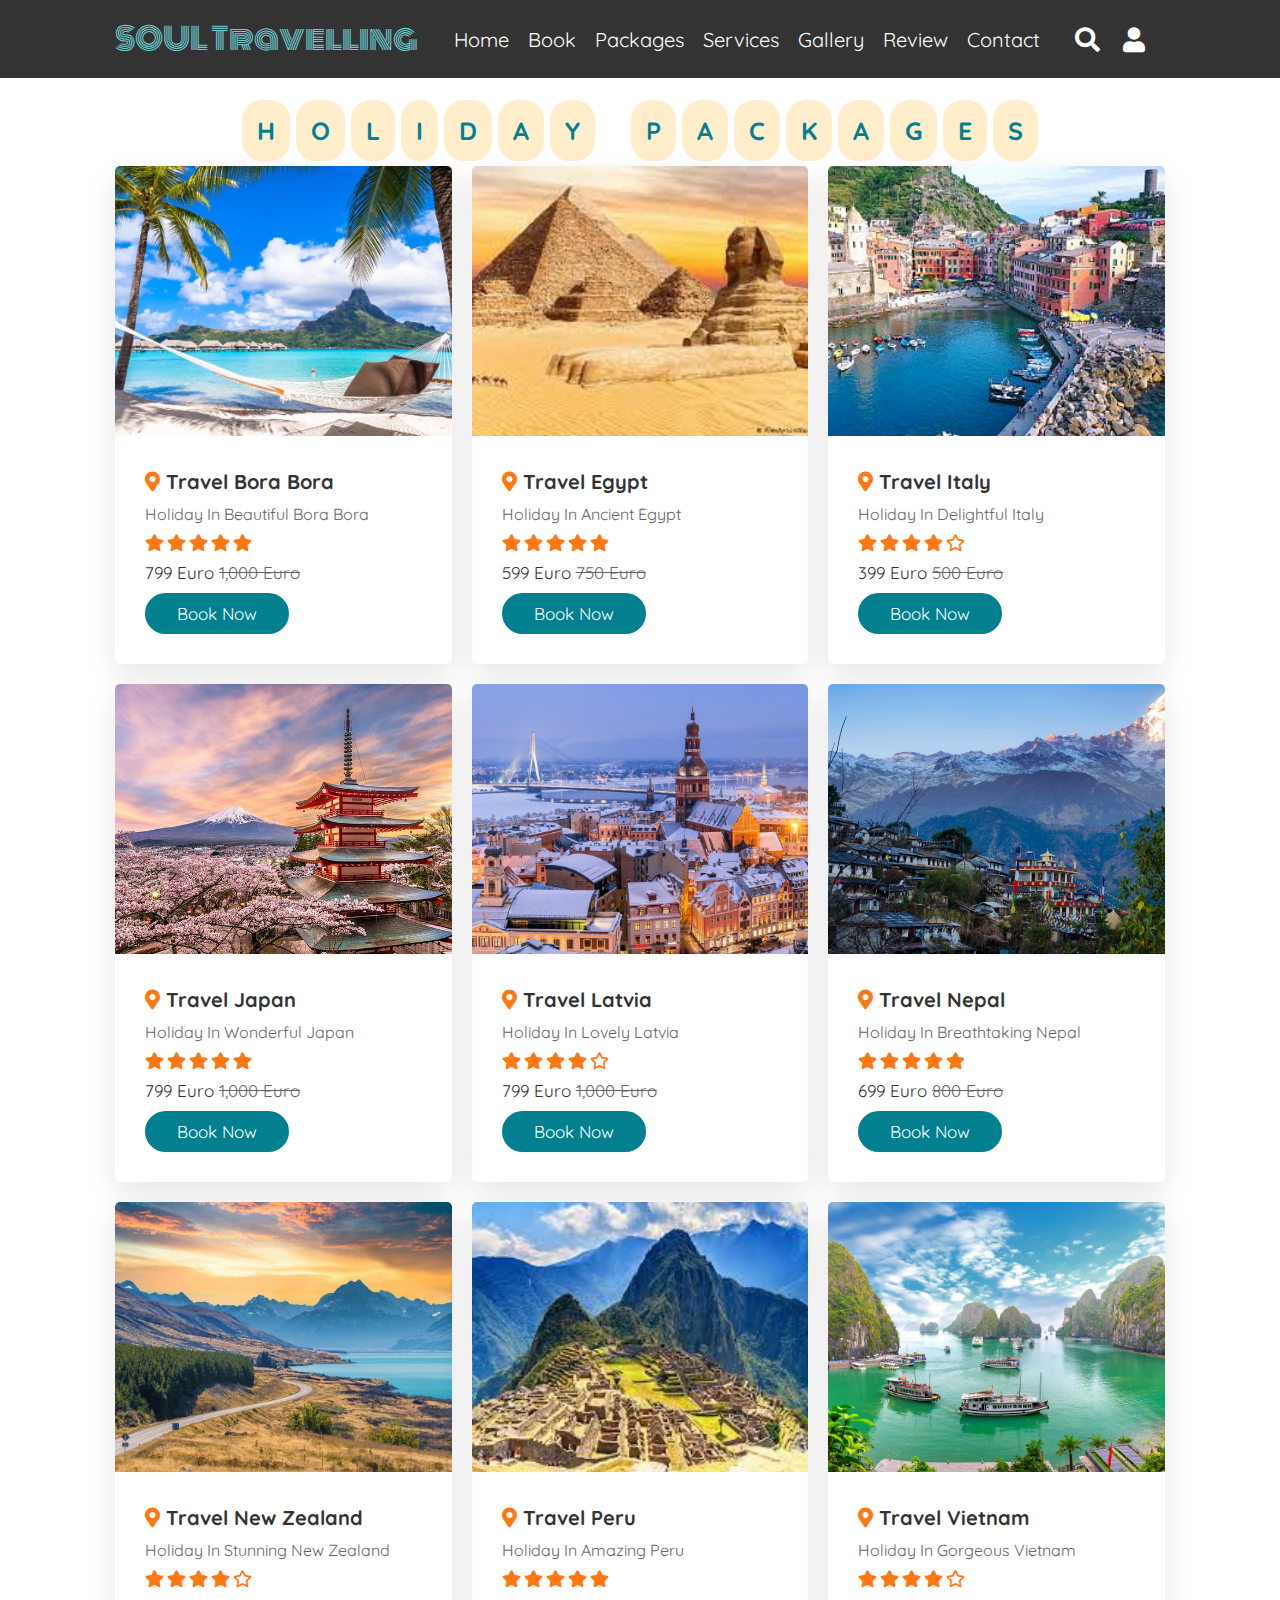
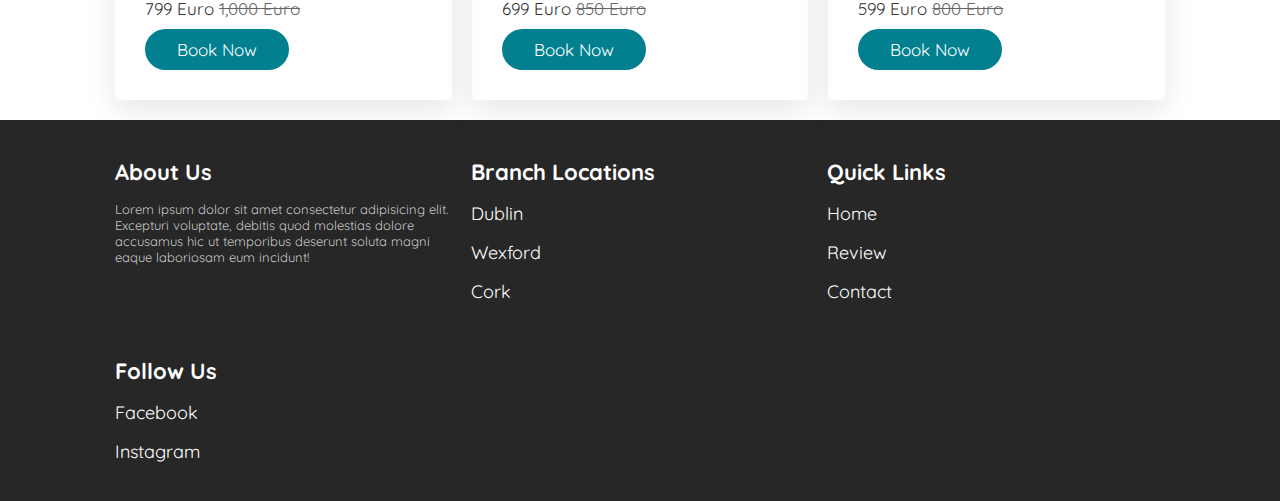
<file: holidaypackages.html>
<!--Author Claudia Meium Student Number 21178577-->

<!DOCTYPE html>

<html lang="en">

<head>

    <title>Soul Travelling Agency Holiday Packages</title>

    <meta charset="UTF-8">
    <meta name="Online travel Agency" content="width=device-width, initial-scale=1.0">
    

    <!--font awesome cdn link-->
    <link rel="stylesheet" href="https://cdnjs.cloudflare.com/ajax/libs/font-awesome/5.15.3/css/all.min.css">
    
    <!--then custom css file link-->
    <link rel="stylesheet" href="css.css">
    <link rel="stylesheet" href="Sebastian_Style.css">
    <link href="style.css" rel="stylesheet" type='text/css'>
        
</head>

<body>
    
       <!-- start of header section-->
            <header>

                <div id="menu-bar" class="fas fa-bars"></div>

                <a href="#" class="logo" ><span class="far"> SOUL travelling</span></a>

                <nav class="navbar">
                    <a href="/index.html"> home</a>
                    <a href="/travelbooking.html">book</a>
                    <a href="/holidaypackages.html">packages</a>
                    <a href="/index.html#holiday-services">services</a>
                    <a href="/index.html#travel-gallery">gallery</a>
                    <a href="/index.html#holiday-review">review</a>
                    <a href="/contactsoultravelling.html">contact</a>
                </nav>

                <div class="icons">
                    <i class="fas fa-search" id="search-btn"></i>
                    <i class="fas fa-user" id="login-btn"></i>
                </div>

                <form action="" class="search-bar-container">
                    <input type="search" id="search-bar" placeholder="search here...">
                    <label for="search-bar" class="fas fa-search"></label>
                </form>

            </header>

        <!-- end of header section-->
    
    <!-- login form container -->

        <div class="login-form-container">

            <i class="fas fa-times" id="form-close"></i>

            <form action="https://formsubmit.co/webca3ie@gmail.com" method="POST">
                <h3>login</h3>
                <input type="email" name="Email" class="box" placeholder="enter your email">
                <input type="password" name="Password" class="box" placeholder="enter your password">
                <input type="submit" value="login now" class="btn">
                <input type="checkbox" id="remember">
                <label for="remember">remember me</label>
                <p>Forget password? <a href="#">click here</a></p>
                <p>Don't have and account? <a href="#">register now</a></p>
            </form>

        </div>

    <section class="packages" id="packages">
   
        <!--sub-header, stylised with css-->
        <h1 class="title">
            <span>h</span>
            <span>o</span>
            <span>l</span>
            <span>i</span>
            <span>d</span>
            <span>a</span>
            <span>y</span>
            <span class="blank"></span>
            <span>p</span>
            <span>a</span>
            <span>c</span>
            <span>k</span>
            <span>a</span>
            <span>g</span>
            <span>e</span>
            <span>s</span>
        </h1>

        <!--outer div to contain the div boxes for layout formatting-->
        <div class="outer-box">
            <!--inner div of box class containing elements for first package-->
            <div class="box">
                <img src="images/borabora.jpg" alt="">
                <div class="content">
                    <h3> <i class="fas fa-map-marker-alt"></i> Travel Bora Bora </h3>
                    <p> Holiday in beautiful Bora Bora</p>
                    <div class="stars">
                        <i class="fas fa-star"></i>
                        <i class="fas fa-star"></i>
                        <i class="fas fa-star"></i>
                        <i class="fas fa-star"></i>
                        <i class="fas fa-star"></i>
                    </div>
                    <div class="price"> 799 euro <span>1,000 euro</span></div>
                    <a href="#" class="btn">book now</a>
                </div>
            </div>    
            <!--inner div of box class containing elements for second package-->
            <div class="box">
                <img src="images/egypt.jpg" alt="">
                <div class="content">
                    <h3> <i class="fas fa-map-marker-alt"></i> Travel Egypt </h3>
                    <p> holiday in ancient Egypt </p>
                    <div class="stars">
                        <i class="fas fa-star"></i>
                        <i class="fas fa-star"></i>
                        <i class="fas fa-star"></i>
                        <i class="fas fa-star"></i>
                        <i class="fas fa-star"></i>
                    </div>
                    <div class="price"> 599 euro <span>750 euro</span></div>
                    <a href="#" class="btn">book now</a>
                </div>
            </div>   
            <!--inner div of box class containing elements for third package-->
            <div class="box">
                <img src="images/italy.jpg" alt="">
                <div class="content">
                    <h3> <i class="fas fa-map-marker-alt"></i> Travel Italy </h3>
                    <p> holiday in delightful Italy </p>
                    <div class="stars">
                        <i class="fas fa-star"></i>
                        <i class="fas fa-star"></i>
                        <i class="fas fa-star"></i>
                        <i class="fas fa-star"></i>
                        <i class="far fa-star"></i>
                    </div>
                    <div class="price"> 399 euro <span>500 euro</span></div>
                    <a href="#" class="btn">book now</a>
                </div>
            </div>     
            <!--inner div of box class containing elements for fourth package-->
            <div class="box">
                <img src="images/japan.jpg" alt="">
                <div class="content">
                    <h3> <i class="fas fa-map-marker-alt"></i> Travel Japan </h3>
                    <p> holiday in wonderful Japan</p>
                    <div class="stars">
                        <i class="fas fa-star"></i>
                        <i class="fas fa-star"></i>
                        <i class="fas fa-star"></i>
                        <i class="fas fa-star"></i>
                        <i class="fas fa-star"></i>
                    </div>
                    <div class="price"> 799 euro <span>1,000 euro</span></div>
                    <a href="#" class="btn">book now</a>
                </div>
            </div>    
            <!--inner div of box class containing elements for fifth package-->
            <div class="box">
                <img src="images/latvia.jpg" alt="">
                <div class="content">
                    <h3> <i class="fas fa-map-marker-alt"></i> Travel Latvia </h3>
                    <p> holiday in lovely Latvia </p>
                    <div class="stars">
                        <i class="fas fa-star"></i>
                        <i class="fas fa-star"></i>
                        <i class="fas fa-star"></i>
                        <i class="fas fa-star"></i>
                        <i class="far fa-star"></i>
                    </div>
                    <div class="price"> 799 euro <span>1,000 euro</span></div>
                    <a href="#" class="btn">book now</a>
                </div>
            </div>   
            <!--inner div of box class containing elements for sixth package-->
            <div class="box">
                <img src="images/nepal.jpg" alt="">
                <div class="content">
                    <h3> <i class="fas fa-map-marker-alt"></i> Travel Nepal </h3>
                    <p> holiday in breathtaking Nepal </p>
                    <div class="stars">
                        <i class="fas fa-star"></i>
                        <i class="fas fa-star"></i>
                        <i class="fas fa-star"></i>
                        <i class="fas fa-star"></i>
                        <i class="fas fa-star"></i>
                    </div>
                    <div class="price"> 699 euro <span>800 euro</span></div>
                    <a href="#" class="btn">book now</a>
                </div>
            </div> 
            <!--inner div of box class containing elements for seventh package-->
            <div class="box">
                <img src="images/newzealand.jpg" alt="">
                <div class="content">
                    <h3> <i class="fas fa-map-marker-alt"></i> Travel New Zealand </h3>
                    <p> holiday in stunning New Zealand</p>
                    <div class="stars">
                        <i class="fas fa-star"></i>
                        <i class="fas fa-star"></i>
                        <i class="fas fa-star"></i>
                        <i class="fas fa-star"></i>
                        <i class="far fa-star"></i>
                    </div>
                    <div class="price"> 799 euro <span>1,000 euro</span></div>
                    <a href="#" class="btn">book now</a>
                </div>
            </div>    
            <!--inner div of box class containing elements for eighth package-->
            <div class="box">
                <img src="images/peru.jpg" alt="">
                <div class="content">
                    <h3> <i class="fas fa-map-marker-alt"></i> Travel Peru </h3>
                    <p> holiday in amazing Peru </p>
                    <div class="stars">
                        <i class="fas fa-star"></i>
                        <i class="fas fa-star"></i>
                        <i class="fas fa-star"></i>
                        <i class="fas fa-star"></i>
                        <i class="fas fa-star"></i>
                    </div>
                    <div class="price"> 699 euro <span>850 euro</span></div>
                    <a href="#" class="btn">book now</a>
                </div>
            </div>   
            <!--inner div of box class containing elements for ninth package-->
            <div class="box">
                <img src="images/vietnam.jpg" alt="">
                <div class="content">
                    <h3> <i class="fas fa-map-marker-alt"></i> Travel Vietnam </h3>
                    <p> holiday in gorgeous vietnam </p>
                    <div class="stars">
                        <i class="fas fa-star"></i>
                        <i class="fas fa-star"></i>
                        <i class="fas fa-star"></i>
                        <i class="fas fa-star"></i>
                        <i class="far fa-star"></i>
                    </div>
                    <div class="price"> 599 euro <span>800 euro</span></div>
                    <a href="#" class="btn">book now</a>
                </div>
            </div> 
      </div>

    </section>
    
    <!-- Footer -->
    <section class="footer">
        <div class="box-container">
            <div class="box">
                <h3>About us</h3>
                <p>Lorem ipsum dolor sit amet consectetur adipisicing elit. Excepturi voluptate, debitis quod molestias dolore accusamus hic ut temporibus deserunt soluta magni eaque laboriosam eum incidunt!</p>
            </div>
            <div class="box">
                <h3>Branch locations</h3>
                <a href="#">Dublin</a>
                <a href="#">Wexford</a>
                <a href="#">Cork</a>
            </div>
            <div class="box">
                <h3>Quick links</h3>
                <a href="#">Home</a>
                <a href="#">Review</a>
                <a href="#">Contact</a>
            </div>
            <div class="box">
                <h3>Follow us</h3>
                <a href="#">facebook</a>
                <a href="#">instagram</a>
            </div>
        </div>
    </section>

       
    <!--javascript file link-->
    <script src="header.js"></script>
</body>
    
</html>
</file>
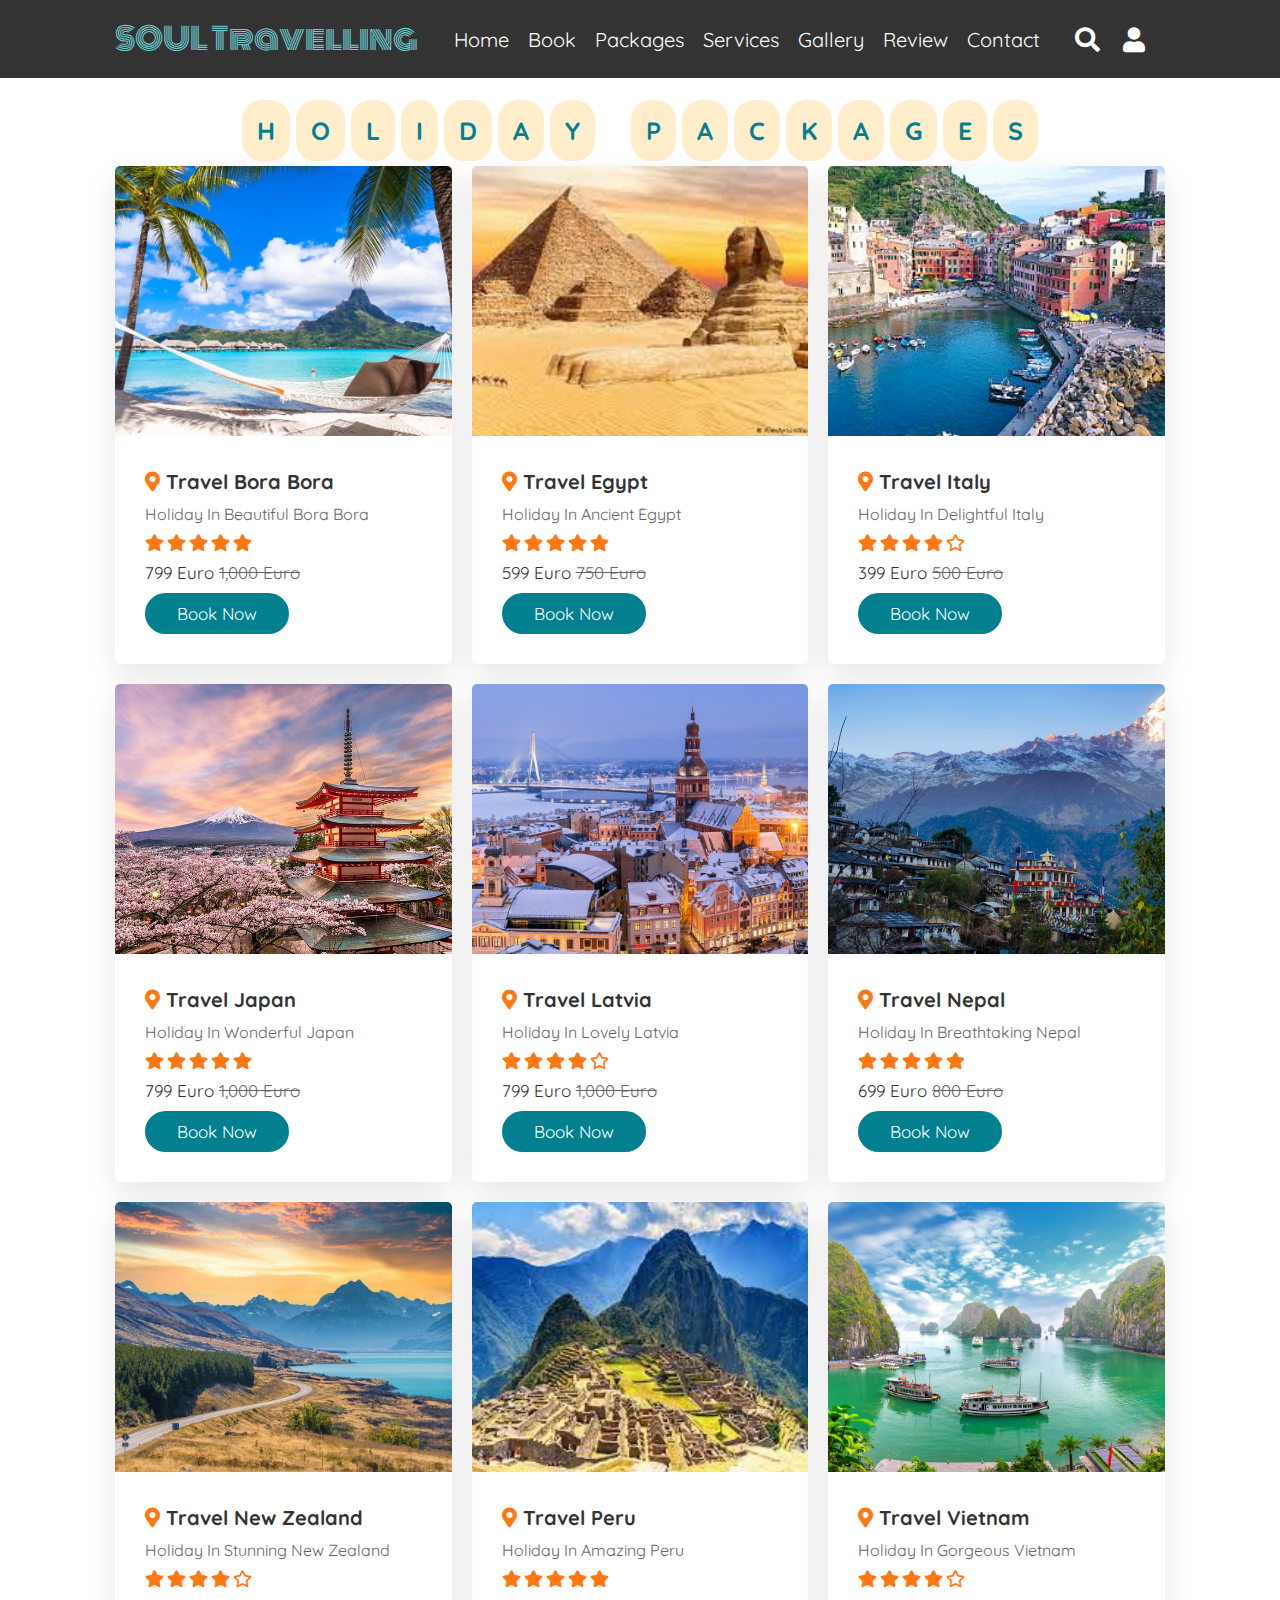
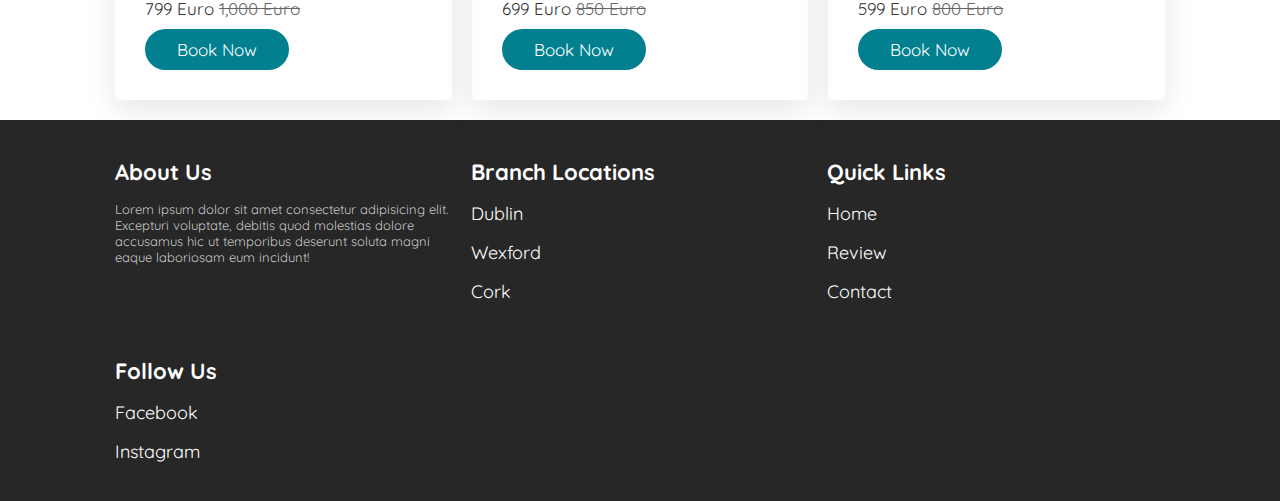
<file: packages.html>
<!--Author Claudia Meium Student Number 21178577-->

<!DOCTYPE html>

<html lang="en">

<head>

    <title>Online Travel Agency Holiday Packages</title>

    <meta charset="UTF-8">
    <meta name="Online travel Agency" content="width=device-width, initial-scale=1.0">
    

    <!--font awesome cdn link-->
    <link rel="stylesheet" href="https://cdnjs.cloudflare.com/ajax/libs/font-awesome/5.15.3/css/all.min.css">
    
    <!--then custom css file link-->
    <link rel="stylesheet" href="css.css">
    <link rel="stylesheet" href="Sebastian_Style.css">
    <link href="style.css" rel="stylesheet" type='text/css'>
        
</head>

<body>
    
       <!-- start of header section-->
            <header>

                <div id="menu-bar" class="fas fa-bars"></div>

                <a href="#" class="logo" ><span class="far"> SOUL travelling</span></a>

                <nav class="navbar">
                    <a href="/index.html"> home</a>
                    <a href="/booking.html">book</a>
                    <a href="/packages.html">packages</a>
                    <a href="/index.html#services">services</a>
                    <a href="/index.html#gallery">gallery</a>
                    <a href="/index.html#review">review</a>
                    <a href="/contact_page.html">contact</a>
                </nav>

                <div class="icons">
                    <i class="fas fa-search" id="search-btn"></i>
                    <i class="fas fa-user" id="login-btn"></i>
                </div>

                <form action="" class="search-bar-container">
                    <input type="search" id="search-bar" placeholder="search here...">
                    <label for="search-bar" class="fas fa-search"></label>
                </form>

            </header>

        <!-- end of header section-->
    
    <!-- login form container -->

        <div class="login-form-container">

            <i class="fas fa-times" id="form-close"></i>

            <form action="https://formsubmit.co/webca3ie@gmail.com" method="POST">
                <h3>login</h3>
                <input type="email" name="Email" class="box" placeholder="enter your email">
                <input type="password" name="Password" class="box" placeholder="enter your password">
                <input type="submit" value="login now" class="btn">
                <input type="checkbox" id="remember">
                <label for="remember">remember me</label>
                <p>Forget password? <a href="#">click here</a></p>
                <p>Don't have and account? <a href="#">register now</a></p>
            </form>

        </div>

    <section class="packages" id="packages">
   
        <!--sub-header, stylised with css-->
        <h1 class="title">
            <span>h</span>
            <span>o</span>
            <span>l</span>
            <span>i</span>
            <span>d</span>
            <span>a</span>
            <span>y</span>
            <span class="blank"></span>
            <span>p</span>
            <span>a</span>
            <span>c</span>
            <span>k</span>
            <span>a</span>
            <span>g</span>
            <span>e</span>
            <span>s</span>
        </h1>

        <!--outer div to contain the div boxes for layout formatting-->
        <div class="outer-box">
            <!--inner div of box class containing elements for first package-->
            <div class="box">
                <img src="images/borabora.jpg" alt="">
                <div class="content">
                    <h3> <i class="fas fa-map-marker-alt"></i> Travel Bora Bora </h3>
                    <p> Holiday in beautiful Bora Bora</p>
                    <div class="stars">
                        <i class="fas fa-star"></i>
                        <i class="fas fa-star"></i>
                        <i class="fas fa-star"></i>
                        <i class="fas fa-star"></i>
                        <i class="fas fa-star"></i>
                    </div>
                    <div class="price"> 799 euro <span>1,000 euro</span></div>
                    <a href="#" class="btn">book now</a>
                </div>
            </div>    
            <!--inner div of box class containing elements for second package-->
            <div class="box">
                <img src="images/egypt.jpg" alt="">
                <div class="content">
                    <h3> <i class="fas fa-map-marker-alt"></i> Travel Egypt </h3>
                    <p> holiday in ancient Egypt </p>
                    <div class="stars">
                        <i class="fas fa-star"></i>
                        <i class="fas fa-star"></i>
                        <i class="fas fa-star"></i>
                        <i class="fas fa-star"></i>
                        <i class="fas fa-star"></i>
                    </div>
                    <div class="price"> 599 euro <span>750 euro</span></div>
                    <a href="#" class="btn">book now</a>
                </div>
            </div>   
            <!--inner div of box class containing elements for third package-->
            <div class="box">
                <img src="images/italy.jpg" alt="">
                <div class="content">
                    <h3> <i class="fas fa-map-marker-alt"></i> Travel Italy </h3>
                    <p> holiday in delightful Italy </p>
                    <div class="stars">
                        <i class="fas fa-star"></i>
                        <i class="fas fa-star"></i>
                        <i class="fas fa-star"></i>
                        <i class="fas fa-star"></i>
                        <i class="far fa-star"></i>
                    </div>
                    <div class="price"> 399 euro <span>500 euro</span></div>
                    <a href="#" class="btn">book now</a>
                </div>
            </div>     
            <!--inner div of box class containing elements for fourth package-->
            <div class="box">
                <img src="images/japan.jpg" alt="">
                <div class="content">
                    <h3> <i class="fas fa-map-marker-alt"></i> Travel Japan </h3>
                    <p> holiday in wonderful Japan</p>
                    <div class="stars">
                        <i class="fas fa-star"></i>
                        <i class="fas fa-star"></i>
                        <i class="fas fa-star"></i>
                        <i class="fas fa-star"></i>
                        <i class="fas fa-star"></i>
                    </div>
                    <div class="price"> 799 euro <span>1,000 euro</span></div>
                    <a href="#" class="btn">book now</a>
                </div>
            </div>    
            <!--inner div of box class containing elements for fifth package-->
            <div class="box">
                <img src="images/latvia.jpg" alt="">
                <div class="content">
                    <h3> <i class="fas fa-map-marker-alt"></i> Travel Latvia </h3>
                    <p> holiday in lovely Latvia </p>
                    <div class="stars">
                        <i class="fas fa-star"></i>
                        <i class="fas fa-star"></i>
                        <i class="fas fa-star"></i>
                        <i class="fas fa-star"></i>
                        <i class="far fa-star"></i>
                    </div>
                    <div class="price"> 799 euro <span>1,000 euro</span></div>
                    <a href="#" class="btn">book now</a>
                </div>
            </div>   
            <!--inner div of box class containing elements for sixth package-->
            <div class="box">
                <img src="images/nepal.jpg" alt="">
                <div class="content">
                    <h3> <i class="fas fa-map-marker-alt"></i> Travel Nepal </h3>
                    <p> holiday in breathtaking Nepal </p>
                    <div class="stars">
                        <i class="fas fa-star"></i>
                        <i class="fas fa-star"></i>
                        <i class="fas fa-star"></i>
                        <i class="fas fa-star"></i>
                        <i class="fas fa-star"></i>
                    </div>
                    <div class="price"> 699 euro <span>800 euro</span></div>
                    <a href="#" class="btn">book now</a>
                </div>
            </div> 
            <!--inner div of box class containing elements for seventh package-->
            <div class="box">
                <img src="images/newzealand.jpg" alt="">
                <div class="content">
                    <h3> <i class="fas fa-map-marker-alt"></i> Travel New Zealand </h3>
                    <p> holiday in stunning New Zealand</p>
                    <div class="stars">
                        <i class="fas fa-star"></i>
                        <i class="fas fa-star"></i>
                        <i class="fas fa-star"></i>
                        <i class="fas fa-star"></i>
                        <i class="far fa-star"></i>
                    </div>
                    <div class="price"> 799 euro <span>1,000 euro</span></div>
                    <a href="#" class="btn">book now</a>
                </div>
            </div>    
            <!--inner div of box class containing elements for eighth package-->
            <div class="box">
                <img src="images/peru.jpg" alt="">
                <div class="content">
                    <h3> <i class="fas fa-map-marker-alt"></i> Travel Peru </h3>
                    <p> holiday in amazing Peru </p>
                    <div class="stars">
                        <i class="fas fa-star"></i>
                        <i class="fas fa-star"></i>
                        <i class="fas fa-star"></i>
                        <i class="fas fa-star"></i>
                        <i class="fas fa-star"></i>
                    </div>
                    <div class="price"> 699 euro <span>850 euro</span></div>
                    <a href="#" class="btn">book now</a>
                </div>
            </div>   
            <!--inner div of box class containing elements for ninth package-->
            <div class="box">
                <img src="images/vietnam.jpg" alt="">
                <div class="content">
                    <h3> <i class="fas fa-map-marker-alt"></i> Travel Vietnam </h3>
                    <p> holiday in gorgeous vietnam </p>
                    <div class="stars">
                        <i class="fas fa-star"></i>
                        <i class="fas fa-star"></i>
                        <i class="fas fa-star"></i>
                        <i class="fas fa-star"></i>
                        <i class="far fa-star"></i>
                    </div>
                    <div class="price"> 599 euro <span>800 euro</span></div>
                    <a href="#" class="btn">book now</a>
                </div>
            </div> 
      </div>

    </section>
    
    <!-- Footer -->
    <section class="footer">
        <div class="box-container">
            <div class="box">
                <h3>About us</h3>
                <p>Lorem ipsum dolor sit amet consectetur adipisicing elit. Excepturi voluptate, debitis quod molestias dolore accusamus hic ut temporibus deserunt soluta magni eaque laboriosam eum incidunt!</p>
            </div>
            <div class="box">
                <h3>Branch locations</h3>
                <a href="#">Dublin</a>
                <a href="#">Wexford</a>
                <a href="#">Cork</a>
            </div>
            <div class="box">
                <h3>Quick links</h3>
                <a href="#">Home</a>
                <a href="#">Review</a>
                <a href="#">Contact</a>
            </div>
            <div class="box">
                <h3>Follow us</h3>
                <a href="#">facebook</a>
                <a href="#">instagram</a>
            </div>
        </div>
    </section>

       
    <!--javascript file link-->
    <script src="header.js"></script>
</body>
    
</html>
</file>
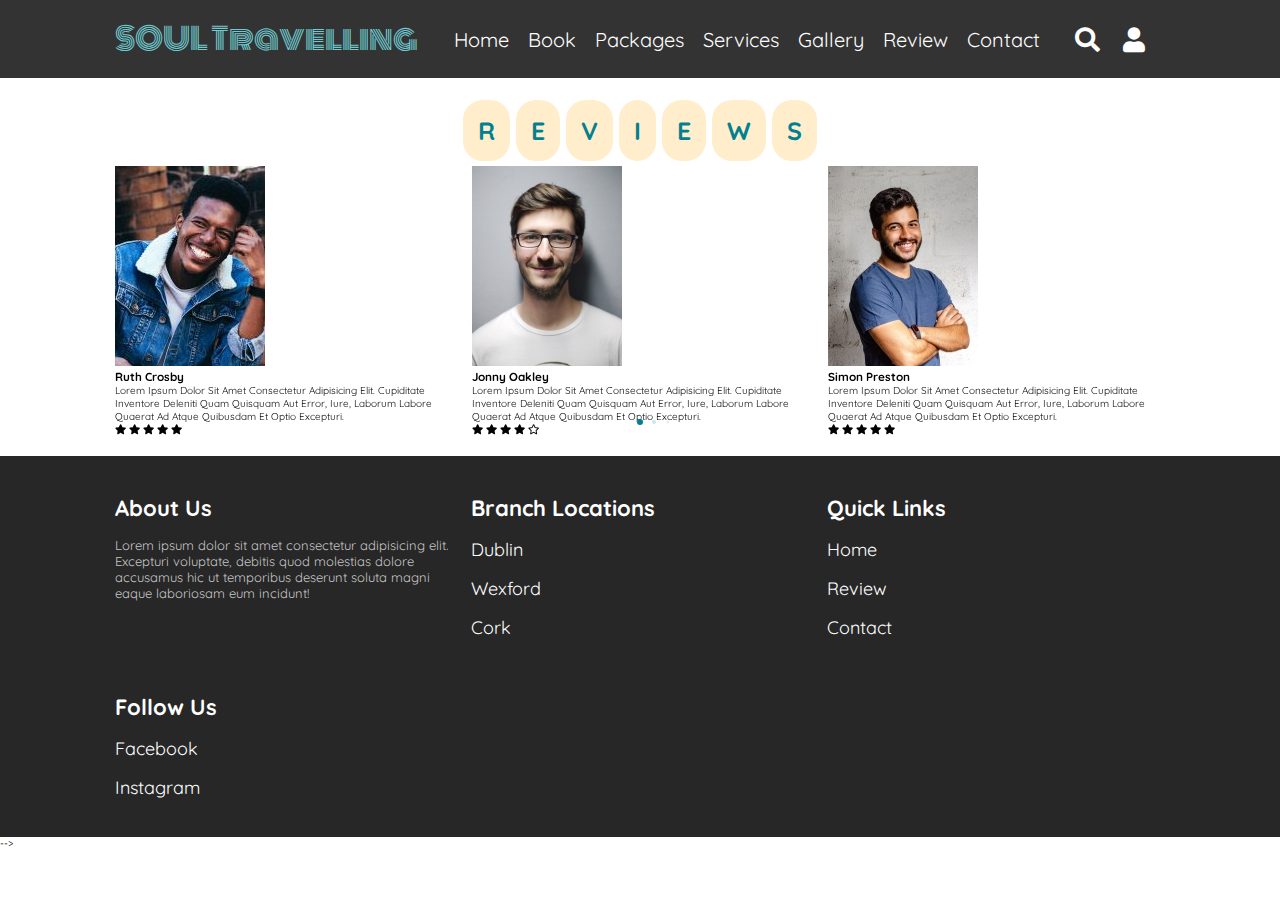
<file: reviews_page.html>
<!DOCTYPE html>
<html lang="en">
<head>
    <meta charset="UTF-8">
    <meta http-equiv="X-UA-Compatible" content="IE=edge">
    <meta name="viewport" content="width=device-width, initial-scale=1.0">
    <link rel="stylesheet" href="https://unpkg.com/swiper/swiper-bundle.min.css" />
    <link rel="stylesheet" href="https://cdnjs.cloudflare.com/ajax/libs/font-awesome/5.15.3/css/all.min.css">
    <link rel="stylesheet" href="Sebastian_Style.css">
    <title>Travel for your soul</title>
</head>
<body>
        <!-- start of header section-->
            <header>
                <div id="menu-bar" class="fas fa-bars"></div>
                <a href="#" class="logo" ><span class="far"> SOUL travelling</span></a>
                <nav class="navbar">
                    <a href="#home"> home</a>
                    <a href="#book">book</a>
                    <a href="#packages">packages</a>
                    <a href="#services">services</a>
                    <a href="#gallery">gallery</a>
                    <a href="#review">review</a>
                    <a href="/contact_page.html">contact</a>
                </nav>

                <div class="icons">
                    <i class="fas fa-search" id="search-btn"></i>
                    <i class="fas fa-user" id="login-btn"></i>
                </div>
                <form action="" class="search-bar-container">
                    <input type="search" id="search-bar" placeholder="search here...">
                    <label for="search-bar" class="fas fa-search"></label>
                </form>
            </header>

        <!-- end of header section-->

        <!-- login form container -->

        <div class="login-form-container">
            <i class="fas fa-times" id="form-close"></i>
            <form action="">
                <h3>login</h3>
                <input type="email" class="box" placeholder="enter your email">
                <input type="password" class="box" placeholder="enter your password">
                <input type="submit" value="login now" class="btn">
                <input type="checkbox" id="remember">
                <label for="remember">remember me</label>
                <p>Forget password? <a href="#">click here</a></p>
                <p>Don't have and account? <a href="#">register now</a></p>
            </form>
        </div>
    
    <!-- Review Section-->
    <section class="review" id="review">
        <h1 class="heading">
            <span>R</span>
            <span>E</span>
            <span>V</span>
            <span>I</span>
            <span>E</span>
            <span>W</span>
            <span>S</span>
        </h1>
        <div class="swiper mySwiper review-slider">
            <div class="swiper-wrapper">
                <div class="swiper-slide">
                        <img src="Pictures_Reviews/picture_1.jpg" alt="Picture of a reviewer">
                        <h3>Ruth Crosby</h3>
                        <p>Lorem ipsum dolor sit amet consectetur adipisicing elit. Cupiditate inventore deleniti quam quisquam aut error, iure, laborum labore quaerat ad atque quibusdam et optio excepturi.</p> 
                        <div class="review_stars">
                            <i class="fas fa-star"></i>
                            <i class="fas fa-star"></i>
                            <i class="fas fa-star"></i>
                            <i class="fas fa-star"></i>
                            <i class="fas fa-star"></i>
                        </div>
                </div>
                <div class="swiper-slide">
                        <img src="Pictures_Reviews/picture_2.jpg" alt="Picture of a reviewer">
                        <h3>Jonny Oakley</h3>
                        <p>Lorem ipsum dolor sit amet consectetur adipisicing elit. Cupiditate inventore deleniti quam quisquam aut error, iure, laborum labore quaerat ad atque quibusdam et optio excepturi.</p> 
                        <div class="review_stars">
                            <i class="fas fa-star"></i>
                            <i class="fas fa-star"></i>
                            <i class="fas fa-star"></i>
                            <i class="fas fa-star"></i>
                            <i class="far fa-star"></i>
                        </div>
                </div>
                <div class="swiper-slide">
                    <img src="Pictures_Reviews/picture_3.jpg" alt="Picture of a reviewer">
                    <h3>Simon Preston</h3>
                    <p>Lorem ipsum dolor sit amet consectetur adipisicing elit. Cupiditate inventore deleniti quam quisquam aut error, iure, laborum labore quaerat ad atque quibusdam et optio excepturi.</p> 
                    <div class="review_stars">
                        <i class="fas fa-star"></i>
                        <i class="fas fa-star"></i>
                        <i class="fas fa-star"></i>
                        <i class="fas fa-star"></i>
                        <i class="fas fa-star"></i>
                    </div>
                </div>
                <div class="swiper-slide">
                    <img src="Pictures_Reviews/picture_4.jpg" alt="Picture of a reviewer">
                    <h3>Juliet Gardiner</h3>
                    <p>Lorem ipsum dolor sit amet consectetur adipisicing elit. Cupiditate inventore deleniti quam quisquam aut error, iure, laborum labore quaerat ad atque quibusdam et optio excepturi.</p> 
                    <div class="review_stars">
                        <i class="fas fa-star"></i>
                        <i class="fas fa-star"></i>
                        <i class="fas fa-star"></i>
                        <i class="fas fa-star"></i>
                        <i class="far fa-star"></i>
                    </div>
                </div>
            </div>
            <div class="swiper-pagination"></div>
        </div>

    </section>


<!-- Footer -->
    <section class="footer">
        <div class="box-container">
            <div class="box">
                <h3>About us</h3>
                <p>Lorem ipsum dolor sit amet consectetur adipisicing elit. Excepturi voluptate, debitis quod molestias dolore accusamus hic ut temporibus deserunt soluta magni eaque laboriosam eum incidunt!</p>
            </div>
            <div class="box">
                <h3>Branch locations</h3>
                <a href="#">Dublin</a>
                <a href="#">Wexford</a>
                <a href="#">Cork</a>
            </div>
            <div class="box">
                <h3>Quick links</h3>
                <a href="#">Home</a>
                <a href="#">Review</a>
                <a href="#">Contact</a>
            </div>
            <div class="box">
                <h3>Follow us</h3>
                <a href="#">facebook</a>
                <a href="#">instagram</a>
            </div>
        </div>
    </section>
    <script src="https://unpkg.com/swiper@8/swiper-bundle.min.js"></script>
    <script src="Sebastian_Script_reviews_page.js"></script> 
</body>
</html>


-->
</file>
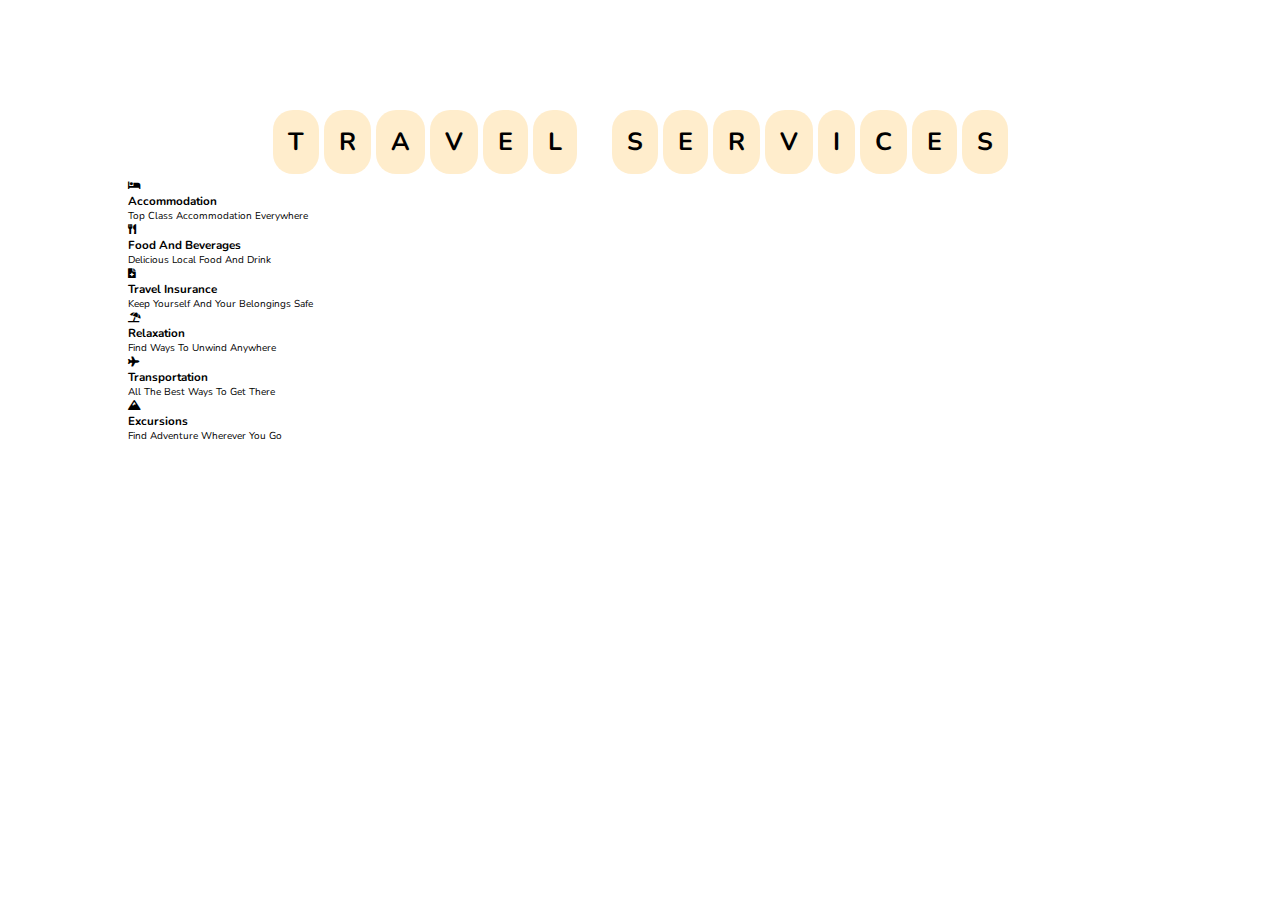
<file: services.html>
<!--Author Claudia Meium Student Number 21178577-->

<!DOCTYPE html>

<html lang="en">

<head>

    <title>Online Travel Agency Holiday Services</title>

    <meta charset="UTF-8">
    <meta name="Online Travel Agency" content="width=device-width, initial-scale=1.0">
    
    
    <!--font awesome cdn link-->
     <link rel="stylesheet" href="https://cdnjs.cloudflare.com/ajax/libs/font-awesome/5.15.3/css/all.min.css">
        
    <!--then custom css file link-->
    <link rel="stylesheet" href="css.css">
  
            
</head>

<body>

    <section class="services" id="services">
       
        <!--sub-header, stylised with css-->
        <h1 class="title">
            <span>t</span>
            <span>r</span>
            <span>a</span>
            <span>v</span>
            <span>e</span>
            <span>l</span>
            <span class="blank"></span>
            <span>s</span>
            <span>e</span>
            <span>r</span>
            <span>v</span>
            <span>i</span>
            <span>c</span>
            <span>e</span>
            <span>s</span>
        </h1>

        <!--outer div to contain the div boxes for layout formatting-->
        <div class="outer-box">
            <!--individual inner divs containing elements of box class for various services-->
            <div class="box">
                <i class="fas fa-bed"></i>
                <h3>Accommodation</h3>
                <p>Top class accommodation everywhere</p>
            </div>

            <div class="box">
                <i class="fas fa-utensils"></i>
                <h3>Food and Beverages</h3>
                <p>delicious local food and drink</p>
            </div>

             <div class="box">
                <i class="fas fa-file-medical"></i>
                <h3>Travel Insurance</h3>
                <p>keep yourself and your belongings safe</p>
             </div>

            <div class="box">
                <i class="fas fa-umbrella-beach"></i>
                <h3>Relaxation</h3>
                <p>find ways to unwind anywhere</p>
            </div>

            <div class="box">
                <i class="fas fa-plane"></i>
                <h3>Transportation</h3>
                <p>all the best ways to get there</p>
            </div>

            <div class="box">
                <i class="fas fa-mountain"></i>
                <h3>Excursions</h3>
                <p>find adventure wherever you go</p>
            </div>

        </div>

    </section>

</body>
</file>
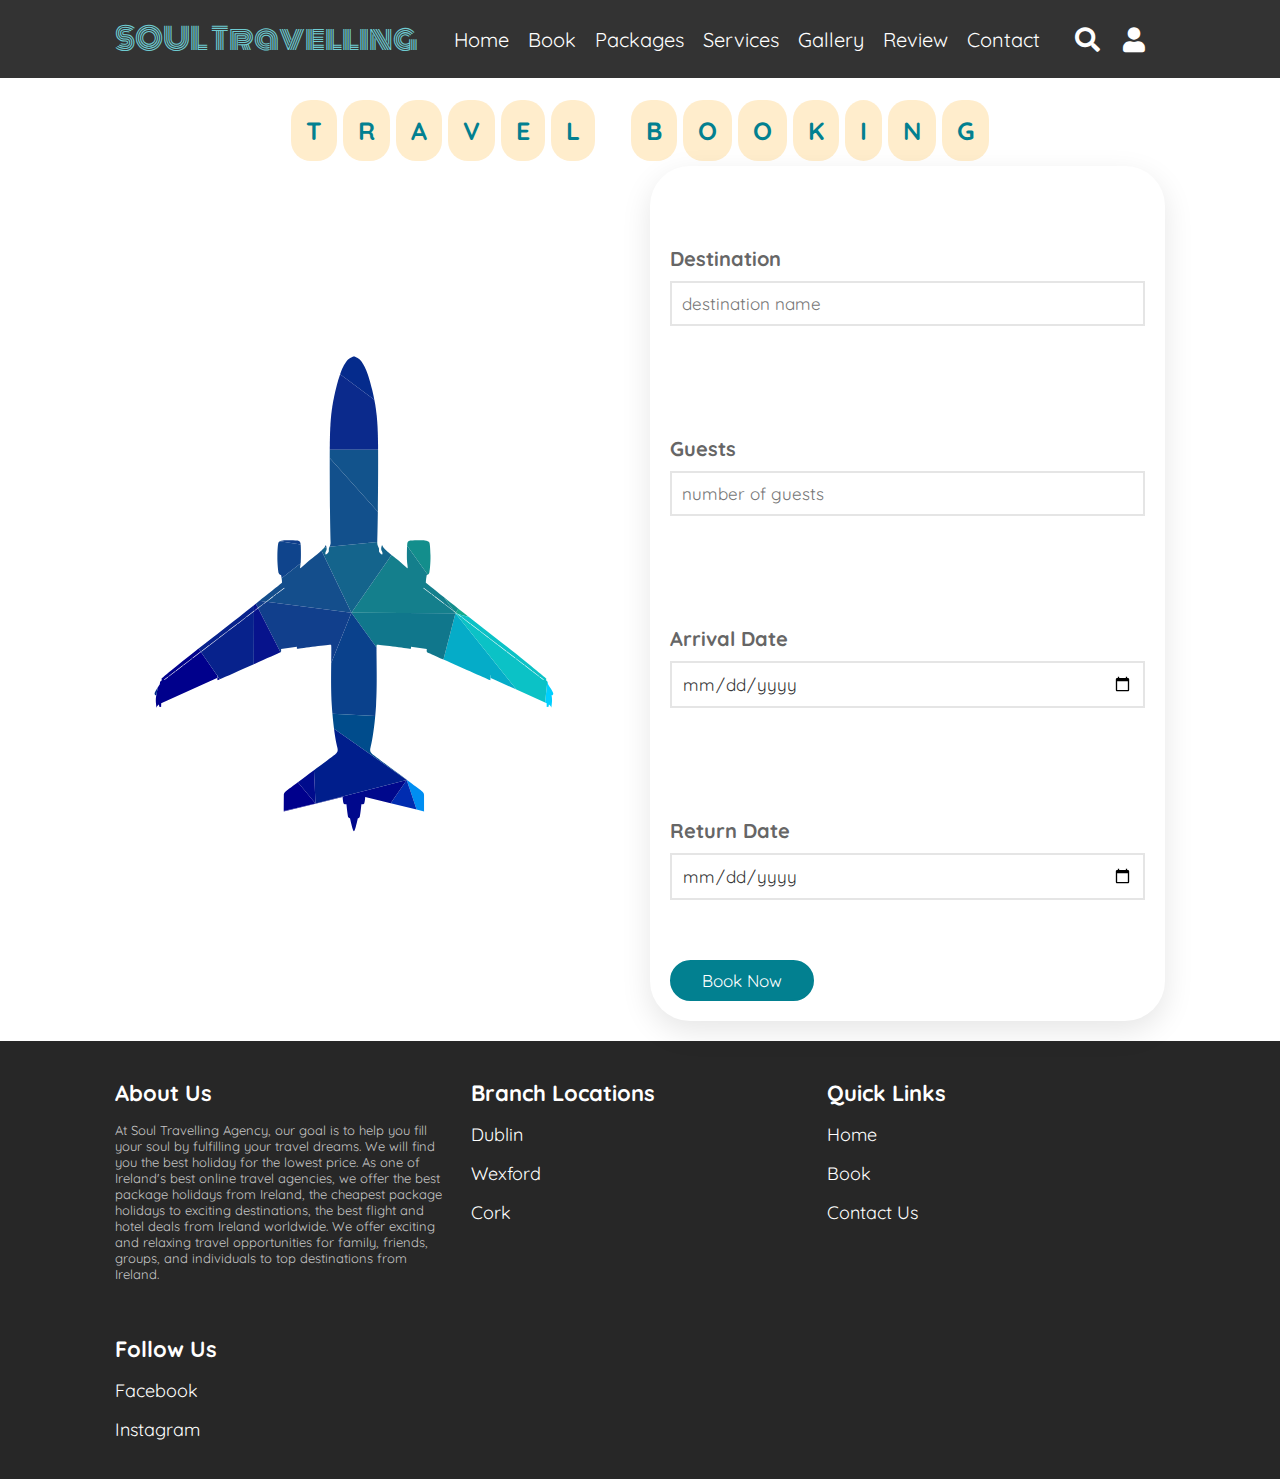
<file: travel-booking.html>
<!--Author Claudia Meium Student Number 21178577-->
<!DOCTYPE html>
<html lang="en">
  <head>
    <title>Soul Travelling Agency: Travel Booking</title>
    <meta charset="UTF-8">
    <meta http-equiv="X-UA-Compatible" content="IE=edge">
    <meta name="viewport" content="width=device-width, initial-scale=1.0">
    <meta name="description" content="Soul Travelling Agency is an online travel agency in Ireland offering the best package holidays to destinations worldwide with cheap flight and hotel offers">
    <meta name="keywords" content="holiday, travel, travel agency, online travel agency, best deals, cheap holiday, best holiday, cheap travel, best package holidays, best holiday packages, cheapest holiday packages, cheapest package holidays, hotel, flight, book, destination, Ireland travel agency">
    <!--font awesome cdn link-->
    <link rel="stylesheet" href="https://cdnjs.cloudflare.com/ajax/libs/font-awesome/5.15.3/css/all.min.css">
    <!--then custom css file links-->
    <link rel="stylesheet" href="css.css">
    <link rel="stylesheet" href="Sebastian_Style.css">
    <link href="style.css" rel="stylesheet" type='text/css'>
  </head>
  <body>
    <!-- start of header section-->
    <header>
      <div id="menu-bar" class="fas fa-bars"></div>
      <a href="index.html" class="logo" title="We'll help you plan the best holiday!">
        <span class="far"> SOUL travelling</span>
      </a>
      <nav class="navbar">
        <a href="/index.html#home" title="Soul Travelling Agency Home"> home</a>
        <a href="/travel-booking.html" title="Travel Booking">book</a>
        <a href="/holiday-packages.html" title="Holiday Packages">packages</a>
        <a href="/index.html#holiday-services" title="Holiday Services">services</a>
        <a href="/index.html#travel-gallery" title="Travel Gallery">gallery</a>
        <a href="/index.html#holiday-review" title="Holiday Reviews">review</a>
        <a href="/contact-soul-travelling.html" title="Contact Soul Travelling Agency">contact</a>
      </nav>
      <div class="icons">
        <i class="fas fa-search" id="search-btn" title="Search For Best Holidays"></i>
        <i class="fas fa-user" id="login-btn" title="Log In To Soul Travelling"></i>
      </div>
      <form action="null" class="search-bar-container">
        <input type="search" id="search-bar" placeholder="search here...">
        <label for="search-bar" class="fas fa-search"></label>
      </form>
    </header>
    <!-- end of header section-->
    <!-- login form container -->
    <div class="login-form-container">
      <i class="fas fa-times" id="form-close"></i>
      <form action="https://formsubmit.co/webca3ie@gmail.com" method="POST">
        <h3>login</h3>
        <input type="email" name="Email" class="box" placeholder="enter your email">
        <input type="password" name="Password" class="box" placeholder="enter your password">
        <input type="submit" value="login now" class="btn">
        <input type="checkbox" id="remember">
        <label for="remember">remember me</label>
        <p>Forget password? <a href="#">click here</a>
        </p>
        <p>Don't have and account? <a href="#">register now</a>
        </p>
      </form>
    </div>
    <!--start of booking section-->
    <section class="booking" id="booking">
      <!--sub-header, stylised with css-->
      <h1 class="title" title="We'll help you find the best, cheapest holiday package for individuals or groups!">
        <span>t</span>
        <span>r</span>
        <span>a</span>
        <span>v</span>
        <span>e</span>
        <span>l</span>
        <span class="blank"></span>
        <span>b</span>
        <span>o</span>
        <span>o</span>
        <span>k</span>
        <span>i</span>
        <span>n</span>
        <span>g</span>
      </h1>
      <div class="container">
        <div class="image" title="Let us take you to the destination of your dreams!">
          <!--image tag for svg with javascript onerror browser event for png version of same image, 
                    for if svg file fails to load (since svg can be tricky in some browsers)-->
          <img src="images/airplane.svg" onerror='this.src="images/airplane.png"' alt="">
        </div>
        <!--booking form arranged with divs-->
        <form action="https://formsubmit.co/webca3ie@gmail.com" method="POST">
          <!--inner div of inputBox class containing elements for destination input box-->
          <div class="inputBox" title="Where would you like to go for your wonderful holiday?">
            <h3>Destination</h3>
            <input type="text" name="Destination name" placeholder="destination name">
          </div>
          <!--inner div of inputBox class containing elements for guests input box-->
          <div class="inputBox" title="How many people are travelling?">
            <h3>Guests</h3>
            <input type="number" name="Number of guest" placeholder="number of guests" min="1">
          </div>
          <!--inner div of inputBox class containing elements for arrival date input box-->
          <div class="inputBox" title="When would you like to depart for your holiday adventure?">
            <h3>Arrival Date</h3>
            <input name="Arrival date" type="date">
          </div>
          <!--inner div of inputBox class containing elements for return date input box-->
          <div class="inputBox" title="When would you like to return from your amazing trip?">
            <h3>Return Date</h3>
            <input name="Return date" type="date">
          </div>
          <!--submit button-->
          <input type="submit" class="btn" value="Book Now" title="Click to find the best holiday package for you!">
        </form>
      </div>
    </section>
    <!--end of booking section-->
    <!-- Footer -->
    <section class="footer">
      <div class="box-container">
        <div class="box">
          <h3>About us</h3>
          <p>At Soul Travelling Agency, our goal is to help you fill your soul by fulfilling your travel dreams. We will find you the best holiday for the lowest price. As one of Ireland's best online travel agencies, we offer the best package holidays from Ireland, the cheapest package holidays to exciting destinations, the best flight and hotel deals from Ireland worldwide. We offer exciting and relaxing travel opportunities for family, friends, groups, and individuals to top destinations from Ireland.</p>
        </div>
        <div class="box">
          <h3>Branch locations</h3>
          <a href="/index.html" title="Soul Travelling Agency Home">Dublin</a>
          <a href="/index.html" title="Soul Travelling Agency Home">Wexford</a>
          <a href="/index.html" title="Soul Travelling Agency Home">Cork</a>
        </div>
        <div class="box">
          <h3>Quick links</h3>
          <a href="/index.html" title="Soul Travelling Agency Home">Home</a>
          <a href="/travel-booking.html" title="Travel Booking">Book</a>
          <a href="/contact-soul-travelling.html" title="Contact Soul Travelling Agency">Contact us</a>
        </div>
        <div class="box">
          <h3>Follow us</h3>
          <a href="/index.html" title="Follow us on facebook">Facebook</a>
          <a href="/index.html" title="Follow us on instagram">Instagram</a>
        </div>
      </div>
    </section>
    <!--javascript file link-->
    <script src="header.js"></script>
  </body>
</html>
</file>
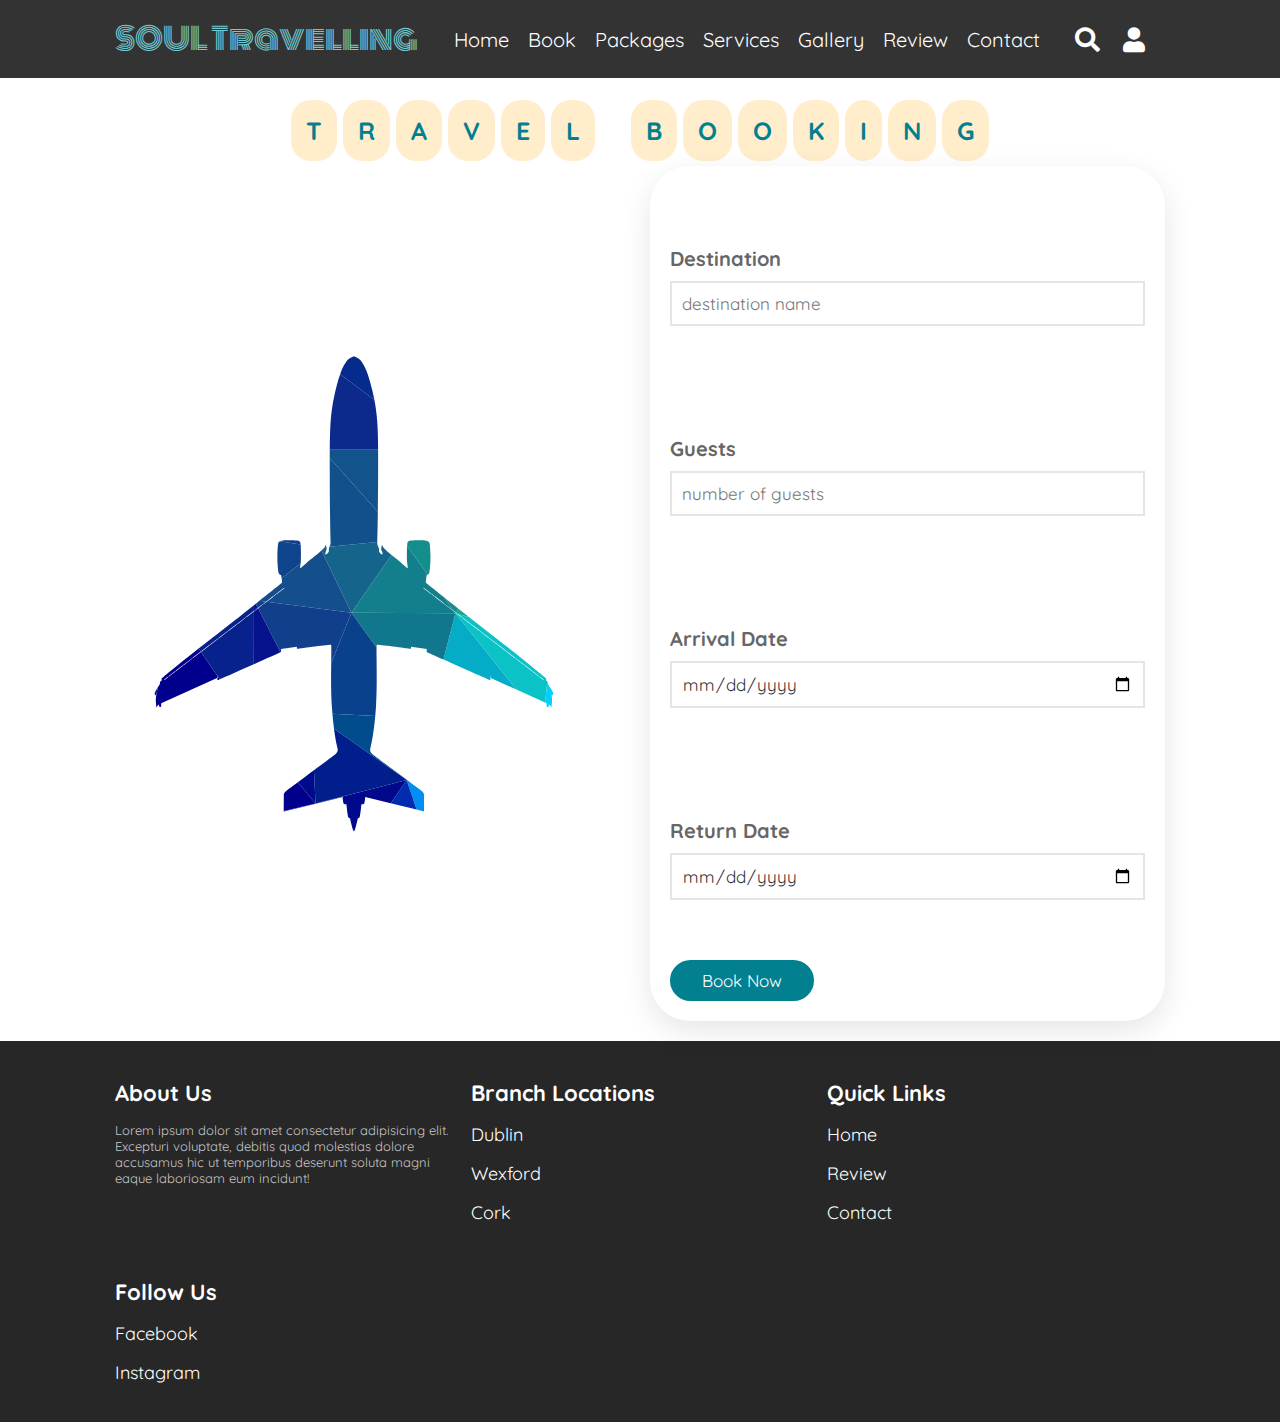
<file: travelbooking.html>
<!--Author Claudia Meium Student Number 21178577-->

<!DOCTYPE html>

<html lang="en">

<head>

    <title>Soul Travelling Agency Travel Booking</title>

    <meta charset="UTF-8">
    <meta name="Online Travel Agency" content="width=device-width, initial-scale=1.0">
    

    <!--font awesome cdn link-->
    <link rel="stylesheet" href="https://cdnjs.cloudflare.com/ajax/libs/font-awesome/5.15.3/css/all.min.css">
    
    <!--then custom css file links-->
    <link rel="stylesheet" href="css.css">
    <link rel="stylesheet" href="Sebastian_Style.css">
    <link href="style.css" rel="stylesheet" type='text/css'>
        
</head>

<body>
    
     <!-- start of header section-->
            <header>

                <div id="menu-bar" class="fas fa-bars"></div>

                <a href="#" class="logo" ><span class="far"> SOUL travelling</span></a>

                <nav class="navbar">
                    <a href="/index.html"> home</a>
                    <a href="/travelbooking.html">book</a>
                    <a href="/holidaypackages.html">packages</a>
                    <a href="/index.html#holiday-services">services</a>
                    <a href="/index.html#travel-gallery">gallery</a>
                    <a href="/index.html#holiday-review">review</a>
                    <a href="/contactsoultravelling.html">contact</a>
                </nav>

                <div class="icons">
                    <i class="fas fa-search" id="search-btn"></i>
                    <i class="fas fa-user" id="login-btn"></i>
                </div>

                <form action="" class="search-bar-container">
                    <input type="search" id="search-bar" placeholder="search here...">
                    <label for="search-bar" class="fas fa-search"></label>
                </form>

            </header>

        <!-- end of header section-->
    
    <!-- login form container -->

        <div class="login-form-container">

            <i class="fas fa-times" id="form-close"></i>

            <form action="https://formsubmit.co/webca3ie@gmail.com" method="POST">
                <h3>login</h3>
                <input type="email" name="Email" class="box" placeholder="enter your email">
                <input type="password" name="Password" class="box" placeholder="enter your password">
                <input type="submit" value="login now" class="btn">
                <input type="checkbox" id="remember">
                <label for="remember">remember me</label>
                <p>Forget password? <a href="#">click here</a></p>
                <p>Don't have and account? <a href="#">register now</a></p>
            </form>

        </div>


    <section class="booking" id="booking">

        <!--sub-header, stylised with css-->
        <h1 class="title">
            <span>t</span>
            <span>r</span>
            <span>a</span>
            <span>v</span>
            <span>e</span>
            <span>l</span>
            <span class="blank"></span>
            <span>b</span>
            <span>o</span>
            <span>o</span>
            <span>k</span>
            <span>i</span>
            <span>n</span>
            <span>g</span>
        </h1>

        <div class="container">

            <div class="image">
                <!--image tag for svg with javascript onerror browser event for png version of same image, 
                    for if svg file fails to load (since svg can be tricky in some browsers)-->
                <img src="images/airplane.svg" onerror='this.src="images/airplane.png"' alt="">
            </div>

            <!--booking form arranged with divs-->
            <form action="https://formsubmit.co/webca3ie@gmail.com" method="POST">
                <!--inner div of inputBox class containing elements for destination input box-->
                <div class="inputBox">
                    <h3>Destination</h3>
                    <input type="text" name="Destination name" placeholder="destination name">
                </div>
                <!--inner div of inputBox class containing elements for guests input box-->
                <div class="inputBox">
                    <h3>Guests</h3>
                    <input type="number" name="Number of guest" placeholder="number of guests" min="1">
                </div>
                <!--inner div of inputBox class containing elements for arrival date input box-->
                <div class="inputBox">
                    <h3>Arrival Date</h3>
                    <input name="Arrival date" type="date">
                </div>
                <!--inner div of inputBox class containing elements for return date input box-->
                <div class="inputBox">
                    <h3>Return Date</h3>
                    <input name="Return date" type="date">
                </div>
                <!--submit button-->
                <input type="submit" class="btn" value="Book Now">
                
            </form>
        </div>

    </section>
    
     <!-- Footer -->
    <section class="footer">
        <div class="box-container">
            <div class="box">
                <h3>About us</h3>
                <p>Lorem ipsum dolor sit amet consectetur adipisicing elit. Excepturi voluptate, debitis quod molestias dolore accusamus hic ut temporibus deserunt soluta magni eaque laboriosam eum incidunt!</p>
            </div>
            <div class="box">
                <h3>Branch locations</h3>
                <a href="#">Dublin</a>
                <a href="#">Wexford</a>
                <a href="#">Cork</a>
            </div>
            <div class="box">
                <h3>Quick links</h3>
                <a href="#">Home</a>
                <a href="#">Review</a>
                <a href="#">Contact</a>
            </div>
            <div class="box">
                <h3>Follow us</h3>
                <a href="#">facebook</a>
                <a href="#">instagram</a>
            </div>
        </div>
    </section>
    
    <!--javascript file link-->
    <script src="header.js"></script>
</body>
</html>
</file>
<file: Sebastian_Style.css>
/*Author: Part 1: Izabela, Part 2: Sebastian */
/*Part 1 - Author:Izabela*/

/* importing fonts*/
/* @import url('https://fonts.googleapis.com/css2?family=Nunito:wght@200;300;400;600;700&display=swap');*/
@import url('https://fonts.googleapis.com/css2?family=Quicksand:wght@400;500;600;700&display=swap');
@import url('https://fonts.googleapis.com/css2?family=Monoton&display=swap');

/* matches the document's root element*/
:root{
    --blue:#028090;
  }
  /*selects all elements */
  *{
    font-family: 'Quicksand', sans-serif;
    margin:0; padding:0;
    box-sizing: border-box;
    text-transform: capitalize;
    outline: none; border:none;
    text-decoration: none;
    transition: all .2s linear;
  }
  
/*applies styles to the part of a document that has been highlighted by the user*/
  *::selection{
    background:var(--blue);
    color:#fff;
  }
  /* alplies styles for html elements*/
  html{
    font-size: 62.5%;
    overflow-x: hidden;
    scroll-padding-top: 6rem;
    scroll-behavior: smooth;
  }
/*applies styles to section in a document*/ 
  section{
    padding:2rem 9%;
  }


.heading{
    text-align: center;
    padding: 2rem 1rem;
    margin-top: 75px;
  }
  
  .heading span{
    font-size: 2.5rem;
    background: rgba(255, 165, 0, .2);
    color: var(--blue);
    border-radius: 2rem;
    padding: 1.5rem;
  }
  
  .heading span.space{
    background:none;
  }

.btn{
  display: inline-block;
  margin-top: 1rem;
  background:var(--blue);
  color:#fff;
  padding:.8rem 3rem;
  border: 2px solid var(--blue);
  cursor: pointer;
  font-size: 1.7rem;
  border-radius: 4rem;
}

.btn:hover{
    background:#3D6757;
    color:#fff;
    border: 2px solid #33373A;
  }

  header{
    position: fixed;
    top:0; 
    left: 0; 
    right:0;
    background:#333;
    z-index: 1000;
    display: flex;
    align-items: center;
    justify-content: space-between;
    padding:2rem 9%;
  }
  

header .logo{
    font-size: 3rem;
    font-weight: bolder;
    color:#fff;
    text-transform: uppercase;
  }

header .logo span{
    color:#6FCBD1;
    font-size: 3rem;
    font-family: 'Monoton', cursive;
    

  }
  
  header .navbar a{
    color:#fff;
    font-size: 2rem;
    margin:0 .8rem;
  }
  
  header .navbar a:hover{
    color:var(--blue);
  }
  
  header .icons i{
    font-size: 2.5rem;
    color:#fff;
    cursor: pointer;
    margin-right: 2rem;
  }
  

  header .icons i:hover{
    color:var(--blue);
  }
  

  header .search-bar-container{
    position: absolute;
    top:100%; 
    left: 0; 
    right:0;
    padding:1.5rem 2rem;
    background:#333;
    border-top: .1rem solid rgba(255,255,255,.2);
    display: flex;
    align-items: center;
    z-index: 1001;
    clip-path: polygon(0 0, 100% 0, 100% 0, 0 0);
  }

  header .search-bar-container.active{
    clip-path: polygon(0 0, 100% 0, 100% 100%, 0 100%);
  }
  

  header .search-bar-container #search-bar{
    width:100%;
    padding:1rem;
    text-transform: none;
    color:#333;
    font-size: 1.7rem;
    border-radius: .5rem;
  }

  header .search-bar-container label{
    color:#fff;
    cursor: pointer;
    font-size: 3rem;
    margin-left: 1.5rem;
  }
  
  header .search-bar-container label:hover{
    color:var(--blue);
  }
  
  .login-form-container{
    position: fixed;
    top:-120%; 
    left: 0;
    z-index: 10000;
    min-height: 100vh;
    width:100%;
    background:rgba(0,0,0,.7);
    display: flex;
    align-items: center;
    justify-content: center;
  }

  .login-form-container.active{
    top:0;
  }
  
  .login-form-container form{
    margin:2rem;
    padding:1.5rem 2rem;
    border-radius: .5rem;
    background:#fff;
    width:50rem;
  }
  
  .login-form-container form h3{
    font-size: 3rem;
    color:#444;
    text-transform: uppercase;
    text-align: center;
    padding:1rem 0;
  }

  .login-form-container form .box{
    width:100%;
    padding:1rem;
    font-size: 1.7rem;
    color:#333;
    margin:.6rem 0;
    border:.1rem solid rgba(0,0,0,.3);
    text-transform: none;
  }
  
  .login-form-container form .box:focus{
    border-color: var(--blue);
  }
  
  .login-form-container form #remember{
    margin:2rem 0;
  }
  
  .login-form-container form label{
    font-size: 1.5rem;
  }
  
  .login-form-container form .btn{
    display: block;
    width:100%;
    border-radius: 4rem;
  }
  

  .login-form-container form p{
    padding:.5rem 0;
    font-size: 1.5rem;
    color:#666;
  }
  
  .login-form-container form p a{
    color:var(--blue);
  }
  
  .login-form-container form p a:hover{
    color:#333;
    text-decoration: underline;
  }
  
  .login-form-container #form-close{
    position: absolute;
    top:2rem; right:3rem;
    font-size: 5rem;
    color:#fff;
    cursor: pointer;
  }

  #menu-bar{
    color:#fff;
    border:.1rem solid #fff;
    border-radius: .5rem;
    font-size: 3rem;
    padding:.5rem 1.2rem;
    cursor: pointer;
    display: none;
  }
  

/*Part 2 - Author: Sebastian*/


/* Review */
.holiday-review .review-slider{
    padding-bottom: 1.8rem;
}
.holiday-review .swiper-slide{
    padding: 1.8rem;
    text-align: center;
    box-shadow: 0 1rem 1.8rem  rgb(19, 46, 46);
    border-radius: .7rem;
}
.holiday-review .swiper-slide img{
    height: 13rem;
    width: 13rem;
    margin-bottom: 1rem;
    border-radius: 50%;
    object-fit: cover;
}

.holiday-review .boswiper-slide h3{
    font-size: 2.3rem;
    color: rgb(37, 37, 37);
}
.holiday-review .swiper-slide p{
    font-size: 1,3rem;
    color: rgb(59, 59, 59);
    padding: 1rem 0;
    text-transform: none;
}
.holiday-review .swiper-slide .review_stars{
    font-size: 1,6rem;
    color: gold;
}

.swiper-pagination  {
  margin-bottom: .3rem !important;
  height: .6rem;
  width: .6rem;
}
.swiper-pagination-bullet {
  background-color: var(--blue);
  height: .6rem;
  width: .6rem;
}

/*Contact us*/
.contact .row{
    align-items: center;
    display: flex;
    flex-wrap: wrap;
    gap:1.5rem;
}
.contact .row .contact_icon{
    flex: 1 1 35rem;
}
.contact .row .contact_icon img{
    width: 100%;
}
.contact .row form{
    padding: 1.8rem;  
    flex: 1 1 35rem;
    box-shadow: 0 1rem 1.8rem rgba(0,0,0,.1);
    border-radius: .5rem;

}
.contact .row form .inputBox{
    display: flex;
    flex-wrap: wrap;
    justify-content: space-between;
}

.contact .row form .inputBox input, 
.contact .row form textarea{
    width:49%;
    margin: 1rem 0;
    padding: 1rem;
    font-size: 1.6rem;
    color: rgb(59, 59, 59);
    background: #fafafaf7;
    text-transform: none;
}
.contact .row form textarea{
    height: 15rem;
    resize: none;
    width: 100%;

}

/*Footer*/
.footer{
    background:rgb(39, 39, 39);
  }
.footer .box-container{
    display: flex;
    flex-wrap: wrap;
    gap: 1.8rem;
}

.footer .box-container .box{
    padding: 1rem 0;
    flex: 1 1 27rem;
}

.footer .box-container .box h3{
    font-size: 2.2rem;
    padding: .8rem 0;
    color: white;
}
.footer .box-container .box p{
    font-size: 1.3rem;
    padding: .7rem 0;
    color: rgb(197, 197, 197);
    text-transform: none;
}
.footer .box-container .box a{
    font-size: 1.8rem;
    display: block;
    padding: .8rem 0;
    color: white;
}
.footer .box-container .box a:hover{
    color: var(--blue);
    text-decoration: underline;
}

/* media queries  */

@media (max-width:1200px){

    html{
      font-size: 55%;
    }
  
  }
  

/*Author:Izabela*/

@media (max-width:991px){
  
    header{
      padding:2rem;
    }
  
    section{
      padding:2rem;
    }
  
  }
  

  @media(max-width:768px){

    #menu-bar{
      display: initial;
    }

    header .navbar{
        position: absolute;
        top: 100%;
        right: 0;
        left: 0;
        background: #333;
        border-top: .1rem solid rgba(255,255,255,.2);
        padding: 1rem 2rem;
        clip-path: polygon(0 0, 100% 0, 100% 0, 0 0);
    }

    header .navbar.active{
        clip-path: polygon(0 0, 100% 0, 100% 100%, 0 100%);
    }

    header .navbar a{
        display: block;
        border-radius: .5rem;
        padding: 1rem;
        margin: 1.5rem 0;
        background: #222;

    }
}
@media(max-width:450px){

    html{
      font-size: 50%;
    }
        
  .heading span{
    font-size: 2.5rem;
  }

  .contact .row form .inputBox input{
    width:100%;
  }

}
</file>
<file: style.css>
/* importing fonts*/
/* @import url('https://fonts.googleapis.com/css2?family=Nunito:wght@200;300;400;600;700&display=swap');*/
@import url('https://fonts.googleapis.com/css2?family=Quicksand:wght@400;500;600;700&display=swap');
@import url('https://fonts.googleapis.com/css2?family=Monoton&display=swap');

/* matches the document's root element*/
:root{
    --blue:#028090;
  }
  /*selects all elements */
  *{
    font-family: 'Quicksand', sans-serif;
    margin:0; padding:0;
    box-sizing: border-box;
    text-transform: capitalize;
    outline: none; border:none;
    text-decoration: none;
    transition: all .2s linear;
  }
  
/*applies styles to the part of a document that has been highlighted by the user*/
  *::selection{
    background:var(--blue);
    color:#fff;
  }
  /* alplies styles for html elements*/
  html{
    font-size: 62.5%;
    overflow-x: hidden;
    scroll-padding-top: 6rem;
    scroll-behavior: smooth;
  }
/*applies styles to section in a document*/ 
  section{
    padding:2rem 9%;
  }

 
.btn{
  display: inline-block;
  margin-top: 1rem;
  background:var(--blue);
  color:#fff;
  padding:.8rem 3rem;
  border: 2px solid var(--blue);
  cursor: pointer;
  font-size: 1.7rem;
  border-radius: 4rem;
}

.btn:hover{
    background:#3D6757;
    color:#fff;
    border: 2px solid #33373A;
  }

  header{
    position: fixed;
    top:0; 
    left: 0; 
    right:0;
    background:#333;
    z-index: 1000;
    display: flex;
    align-items: center;
    justify-content: space-between;
    padding:2rem 9%;
  }
  

header .logo{
    font-size: 3rem;
    font-weight: bolder;
    color:#fff;
    text-transform: uppercase;
  }

header .logo span{
    color:#6FCBD1;
    font-size: 3rem;
    font-family: 'Monoton', cursive;
    

  }
  
  header .navbar a{
    color:#fff;
    font-size: 2rem;
    margin:0 .8rem;
  }
  
  header .navbar a:hover{
    color:var(--blue);
  }
  
  header .icons i{
    font-size: 2.5rem;
    color:#fff;
    cursor: pointer;
    margin-right: 2rem;
  }
  

  header .icons i:hover{
    color:var(--blue);
  }
  

  header .search-bar-container{
    position: absolute;
    top:100%; 
    left: 0; 
    right:0;
    padding:1.5rem 2rem;
    background:#333;
    border-top: .1rem solid rgba(255,255,255,.2);
    display: flex;
    align-items: center;
    z-index: 1001;
    clip-path: polygon(0 0, 100% 0, 100% 0, 0 0);
  }

  header .search-bar-container.active{
    clip-path: polygon(0 0, 100% 0, 100% 100%, 0 100%);
  }
  

  header .search-bar-container #search-bar{
    width:100%;
    padding:1rem;
    text-transform: none;
    color:#333;
    font-size: 1.7rem;
    border-radius: .5rem;
  }

  header .search-bar-container label{
    color:#fff;
    cursor: pointer;
    font-size: 3rem;
    margin-left: 1.5rem;
  }
  
  header .search-bar-container label:hover{
    color:var(--blue);
  }
  
  .login-form-container{
    position: fixed;
    top:-120%; 
    left: 0;
    z-index: 10000;
    min-height: 100vh;
    width:100%;
    background:rgba(0,0,0,.7);
    display: flex;
    align-items: center;
    justify-content: center;
  }

  .login-form-container.active{
    top:0;
  }
  
  .login-form-container form{
    margin:2rem;
    padding:1.5rem 2rem;
    border-radius: .5rem;
    background:#fff;
    width:50rem;
  }
  
  .login-form-container form h3{
    font-size: 3rem;
    color:#444;
    text-transform: uppercase;
    text-align: center;
    padding:1rem 0;
  }

  .login-form-container form .box{
    width:100%;
    padding:1rem;
    font-size: 1.7rem;
    color:#333;
    margin:.6rem 0;
    border:.1rem solid rgba(0,0,0,.3);
    text-transform: none;
  }
  
  .login-form-container form .box:focus{
    border-color: var(--blue);
  }
  
  .login-form-container form #remember{
    margin:2rem 0;
  }
  
  .login-form-container form label{
    font-size: 1.5rem;
  }
  
  .login-form-container form .btn{
    display: block;
    width:100%;
    border-radius: 4rem;
  }
  

  .login-form-container form p{
    padding:.5rem 0;
    font-size: 1.5rem;
    color:#666;
  }
  
  .login-form-container form p a{
    color:var(--blue);
  }
  
  .login-form-container form p a:hover{
    color:#333;
    text-decoration: underline;
  }
  
  .login-form-container #form-close{
    position: absolute;
    top:2rem; right:3rem;
    font-size: 5rem;
    color:#fff;
    cursor: pointer;
  }

  #menu-bar{
    color:#fff;
    border:.1rem solid #fff;
    border-radius: .5rem;
    font-size: 3rem;
    padding:.5rem 1.2rem;
    cursor: pointer;
    display: none;
  }
  
  .home{
    min-height: 100vh;
    display: flex;
    align-items: center;
    justify-content: center;
    flex-flow: column;
    position: relative;
    z-index: 0;
  }
  
  .home .content{
    text-align: center;
  }
  

  .home .content h3{
    font-size: 4.5rem;
    color:#fff;
    text-transform: uppercase;
    text-shadow: 0 .3rem .5rem rgba(0,0,0,.1);
  }
  
  .home .content p{
    font-size: 2.5rem;
    color:#fff;
    padding:.5rem 0;
  }
  
  .home .video-container video{
    position: absolute;
    top:0; left: 0;
    z-index: -1;
    height: 100%;
    width:100%;
    object-fit: cover;
  }
  
  .home .controls{
    padding:1rem;
    border-radius: 5rem;
    background:rgba(0,0,0,.7);
    position: relative;
    top: 10rem;
  }
  
  .home .controls .vid-btn{
    height:2rem;
    width:2rem;
    display: inline-block;
    border-radius: 50%;
    background:#fff;
    cursor: pointer;
    margin:0 .5rem;
  }
  
  .home .controls .vid-btn.active{
    background:var(--blue);
  }

/* Review */
.review .review-slider{
    padding-bottom: 1.8rem;
}
.review .swiper-slide{
    padding: 1.8rem;
    text-align: center;
    box-shadow: 0 1rem 1.8rem  rgb(19, 46, 46);
    border-radius: 0.7rem;
}
.review .swiper-slide img{
    height: 13rem;
    width: 13rem;
    margin-bottom: 1rem;
    border-radius: 50%;
    object-fit: cover;
}

.review .boswiper-slide h3{
    font-size: 2.3rem;
    color: rgb(37, 37, 37);
}
.review .swiper-slide p{
    font-size: 1,3rem;
    color: rgb(59, 59, 59);
    padding: 1rem 0;
}
.review .swiper-slide .review_stars{
    font-size: 1,6rem;
    color: gold;
}

.swiper-pagination  {
  margin-bottom: 0.3rem !important;
  height: 0.6rem;
  width: 0.6rem;
}
.swiper-pagination-bullet {
  background-color: var(--blue);
  height: 0.6rem;
  width: 0.6rem;

}

/*Footer*/
.footer{
    background:rgb(39, 39, 39);
  }
.footer .box-container{
    display: flex;
    flex-wrap: wrap;
    gap: 1.8rem;
}

.footer .box-container .box{
    padding: 1rem 0;
    flex: 1 1 27rem;
}

.footer .box-container .box h3{
    font-size: 2.2rem;
    padding: 0.8rem 0;
    color: white;
}
.footer .box-container .box p{
    font-size: 1.3rem;
    padding: 0.7rem 0;
    color: rgb(197, 197, 197);
}
.footer .box-container .box a{
    font-size: 1.8rem;
    display: block;
    padding: 0.8rem 0;
    color: white;
}
.footer .box-container .box a:hover{
    color: var(--blue);
    text-decoration: underline;
}




/* media queries  */

@media (max-width:1200px){

    html{
      font-size: 55%;
    }
  
  }
  
@media (max-width:991px){
  
    header{
      padding:2rem;
    }
  
    section{
      padding:2rem;
    }
  
  }
  

  @media(max-width:768px){

    #menu-bar{
      display: initial;
    }

    header .navbar{
        position: absolute;
        top: 100%;
        right: 0;
        left: 0;
        background: #333;
        border-top: .1rem solid rgba(255,255,255,.2);
        padding: 1rem 2rem;
        clip-path: polygon(0 0, 100% 0, 100% 0, 0 0);
    }

    header .navbar.active{
        clip-path: polygon(0 0, 100% 0, 100% 100%, 0 100%);
    }

    header .navbar a{
        display: block;
        border-radius: .5rem;
        padding: 1rem;
        margin: 1.5rem 0;
        background: #222;

    }
}
@media(max-width:450px){

    html{
      font-size: 50%;
    }

}
</file>
<file: css.css>
/*importing fonts using*/
@import url('https://fonts.googleapis.com/css2?family=Nunito:wght@200;300;400;600;700&display=swap');

/*root selector to target element representing highest-level element of document (html element)*/
:root{
    --orange:#ff7811;
}

/*universal selector - for all elements*/
*{
    font-family:'Nunito', sans-serif;
    margin: 0;
    padding: 0;
    box-sizing: border-box;
    text-transform: capitalize;
    outline: none;
    border: none;
    transition: all .2s linear;
}

/*for portion of element selected by user*/
*::selection{
    background:var(--orange);
    color:#fff;
}

/*for html elements*/
html{
    font-size: 62.5%;
    overflow-x: hidden;
    scroll-padding-top: 6rem;
    scroll-behavior:smooth;
}

/*for section elements*/
section{
    padding: 3rem 10%;
}

/*title class formatting*/
/*for all elements of title class*/
.title{
    text-align: center;
    padding: 2rem 1rem;
    margin-top: 75px;
}

/*for all span elements of title class*/
.title span{
   font-size: 2.5rem;
    background: rgba(255, 165, 0, .2);
    color: var(--blue);
    border-radius: 2rem;
    padding: 1.5rem;
}

/*for all span elements of space class and of title class*/
.title span.blank{
    background:none;
}

/*booking class formatting*/
/*for all elements of container class that are descendents of elements of booking class*/
.booking .container{
    display: flex;
    flex-wrap: wrap;
    gap: 2rem;
    align-items: center;
}

/*for all elements of image class that are descendents of elements of container class
that are descendents of elements of booking class*/
.booking .container .image{
    flex: 1 1 35rem;   
}

/*for all image elements of image class that are descendents of elements of container class
that are descendents of elements of booking class*/
.booking .container .image img{
    width: 100%;   
}

/*for all form elements of container class that are descendents of elements of booking class*/
.booking .container form{
    flex: 1 1 35rem; 
    padding: 2rem;
    box-shadow: 0 1rem 3rem rgba(0,0,0,.1);
    border-radius: 4rem;  
}

/*for all elements of inputBox class within form elements of container class
 that are descendents of elements of booking class*/
.booking .container form .inputBox{
    padding: 5rem 0;
}

/*for all input elements of inputBox class within form elements of container class
 that are descendents of elements of booking class*/
.booking .container form .inputBox input{
    width: 100%;
    padding: 1rem;
    border: .2rem solid rgba(0,0,0,.1);
    font-size: 1.7rem;
    color:#333;
    text-transform: none;
}

/*for all h3 elements of inputBox class within form elements of container class
 that are descendents of elements of booking class*/
.booking .container form .inputBox h3{
    font-size: 2rem;
    padding: 1rem 0;
    color: #666;
}

/*packages class formatting*/
/*for all elements of outer-box class that are descendents of elements of packages class*/
.packages .outer-box{
    display: flex;
    flex-wrap: wrap;
    gap: 2rem;
}

/*for all elements of box class that are descendents of elements of outer-box class
 that are descendents of elements of packages class*/
.packages .outer-box .box{
    flex: 1 1 30%;
    border-radius: .5rem;
    overflow: hidden;
    box-shadow: 0 1rem 3rem rgba(0,0,0,.1);
}

/*for all image elements of box class that are descendents of elements of outer-box class
 that are descendents of elements of packages class*/
.packages .outer-box .box img{
    height: 27rem;
    width: 100%;
    object-fit: cover;
}

/*for all elements of content class that are descendents of elements of box class
 that are descendents of elements of outer-box class that are descendents of elements of packages class*/
.packages .outer-box .box .content{
    padding: 3rem;
}

/*for all h3 elements of content class that are descendents of elements of box class
 that are descendents of elements of outer-box class that are descendents of elements of packages class*/
.packages .outer-box .box .content h3{
    font-size: 2rem;
    color: #333;
}

/*for all i elements within h3 elements of content class that are descendents of elements of box class
 that are descendents of elements of outer-box class that are descendents of elements of packages class*/
.packages .outer-box .box .content h3 i{
    color: var(--orange);
}

/*for all p elements of content class that are descendents of elements of box class
 that are descendents of elements of outer-box class that are descendents of elements of packages class*/
.packages .outer-box .box .content p{
    font-size: 1.6rem;
    color: #666;
    padding: 1rem 0;
}

/*for all i elements of stars class that are descendents of elements of content class
 that are descendents of elements of box class that are descendents of elements of outer-box class
  that are descendents of elements of packages class*/
.packages .outer-box .box .content .stars i{
    font-size:1.7rem;
    color: var(--orange);
}

/*for all elements of price class that are descendents of elements of content class 
that are descendents of elements of box class that are descendents of elements of outer-box class 
that are descendents of elements of packages class*/
.packages .outer-box .box .content .price{
    font-size: 1.7rem;
    color: #333;
    padding-top: 1rem;
}

/*for all span elements of price class that are descendents of elements of content class 
that are descendents of elements of box class that are descendents of elements of outer-box class 
that are descendents of elements of packages class*/
.packages .outer-box .box .content .price span{
    color: #666;
    font-size: 1.7 rem;
    text-decoration: line-through;
}

/*services class formatting*/
/*for all elements of outer-box class that are descendents of elements of services class*/
.holiday-services .outer-box{
    display: flex;
    flex-wrap: wrap;
    gap: 2rem;
}

/*for all elements of box class that are descendents of elements of outer-box class
 that are descendents of elements of services class*/
.holiday-services .outer-box .box{
    flex: 1 1 30rem;
    border-radius: .7rem;
    padding: 2rem;
    text-align: center;
}

/*for all i elements of box class that are descendents of elements of outer-box class
 that are descendents of elements of services class*/
.holiday-services .outer-box .box i{
    padding: 2rem;
    font-size: 4rem;
    color: var(--orange);
}

/*for all h3 elements of box class that are descendents of elements of outer-box class
 that are descendents of elements of services class*/
.holiday-services .outer-box .box h3{
    font-size: 2.7rem;
    color: #333;
}

/*for all p elements of box class that are descendents of elements of outer-box class
 that are descendents of elements of services class*/
.holiday-services .outer-box .box p{
    font-size: 1.5rem;
    color: #666;
    padding: 1rem 0;
}

/*hover selector for all elements of box class that are descendents of elements of outer-box class
that are descendents of elements of services class*/
.holiday-services .outer-box .box:hover{
  box-shadow: 0 5rem 10rem rgba(0,0,0,.1);  
}

/*gallery class formatting*/
/*for all elements of outer-box class that are descendents of elements of gallery class*/
.travel-gallery .outer-box{
    display: flex;
    flex-wrap: wrap;
    gap:1.5 rem;
}

/*for all elements of box class that are descendents of elements of outer-box class 
that are descendents of elements of gallery class*/
.travel-gallery .outer-box .box{
    overflow: hidden;
    box-shadow: 0 1rem 3rem rgba(0,0,0,.1);
    border: .75rem solid #fff;
    border-radius: 5rem;
    flex: 1 1 30rem;
    height: 25rem;
    position: relative;
}

/*for all image elements of box class that are descendents of elements of outer-box class 
that are descendents of elements of gallery class*/
.travel-gallery .outer-box .box img{
    height: 100%;
    width: 100%;
    object-fit: cover;
}

/*for all elements of content class that are descendents of elements of box class 
that are descendents of elements of outer-box class 
that are descendents of elements of gallery class*/
.travel-gallery .outer-box .box .content{
    position: absolute;
    top: -100%;
    left: 0;
    height: 100%;
    width: 100%;
    text-align: center;
    background: rgba(0,0,0,.7);
    padding: 2rem;
    padding-top: 4rem;
}
/*hover selector for all elements of content class that are descendents of elements of box class
 that are descendents of elements of outer-box class 
that are descendents of elements of gallery class
hover activated over elements of box class*/
.travel-gallery .outer-box .box:hover .content{
    top:0;
}

/*for all h3 elements of content class that are descendents of elements of box class 
that are descendents of elements of outer-box class 
that are descendents of elements of gallery class*/
.travel-gallery .outer-box .box .content h3{
    font-size: 2.5rem;
    color: var(--orange);
}

/*for all p elements of content class that are descendents of elements of box class 
that are descendents of elements of outer-box class 
that are descendents of elements of gallery class*/
.travel-gallery .outer-box .box .content p{
    font-size: 1.2rem;
    color:#eee;
    padding:.5rem 0;
}

/*for all elements of button class*/
.btn{
    display: inline-block;
  margin-top: 1rem;
  background:var(--blue);
  color:#fff;
  padding:.8rem 3rem;
  border: 2px solid var(--blue);
  cursor: pointer;
  font-size: 1.7rem;
}

/*hover selector for all elements of button class*/
.btn:hover{
    background:#3D6757;
    color:#fff;
    border: 2px solid #33373A;
}

/*media query for responsive webdesign*/
@media (max-width: 45-px){

    html{
        font-size: 50%;
    }

    .title span{
        font-size: 2.5rem;
    }
}
</file>
